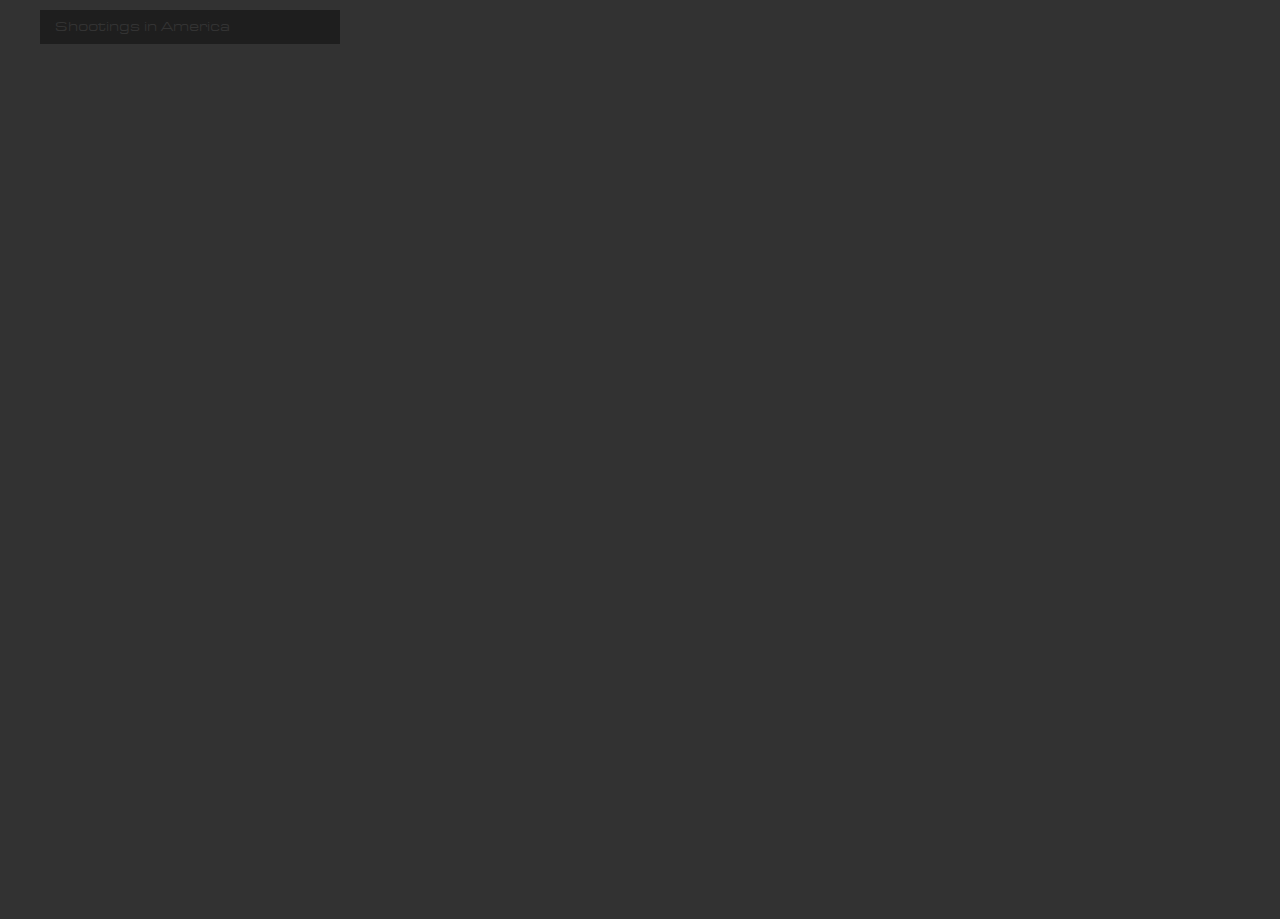
<file: index.html>
<!-- open /Applications/Google\ Chrome.app/ --args --disable-web-security -->
<!DOCTYPE html>
<meta charset="utf-8">
<script src="js/jquery-1.11.1.min.js"></script>
<script src='https://api.tiles.mapbox.com/mapbox.js/v2.1.2/mapbox.js'></script>
<script src="js/queue.min.js"></script>
<script src="js/d3.js"></script>
<script src="js/d3.layout.cloud.js"></script>
<link href='css/leaflet.css' rel='stylesheet' />
<script src="lib/bootstrap-3.3.1/dist/js/bootstrap.min.js"></script>
<link href="lib/bootstrap-3.3.1/dist/css/bootstrap.css" rel="stylesheet"/>
<link href="lib/bootstrap-3.3.1/dist/css/bootstrap-theme.css" rel="stylesheet"/>
<link href='css/app.css' rel='stylesheet' />

</body>
<!-- <div id='map'></div> -->

<div class="container">

   <div class="row"><!--1-->
        <div class="col-md-3" id="header">
            <h1>Shootings in America</h1>
        </div>

    </div>
    <div class="row"><!--2-->

        <div class="col-md-12">
            <div class="parallel"></div>
        </div>
    </div>

    <div class="row"><!--3-->
        <div class="col-md-8">
            <div class="map" id="map"></div>
        </div>

        <div class="col-md-4">
            <div class="infobox"><h2></h2><h3></h3></div>
        </div>
    </div>

    <div class="row"><!--4-->
        <div class="col-md-10">
            <div class="canvas"></div>
        </div>
    </div>

</div> <!--container-->

<!--<div class="col-md-4">-->
    <!--<div class="right_bar"></div>-->
<!--</div>-->

<body>

<script src="app.js" type="text/javascript"></script>
</file>
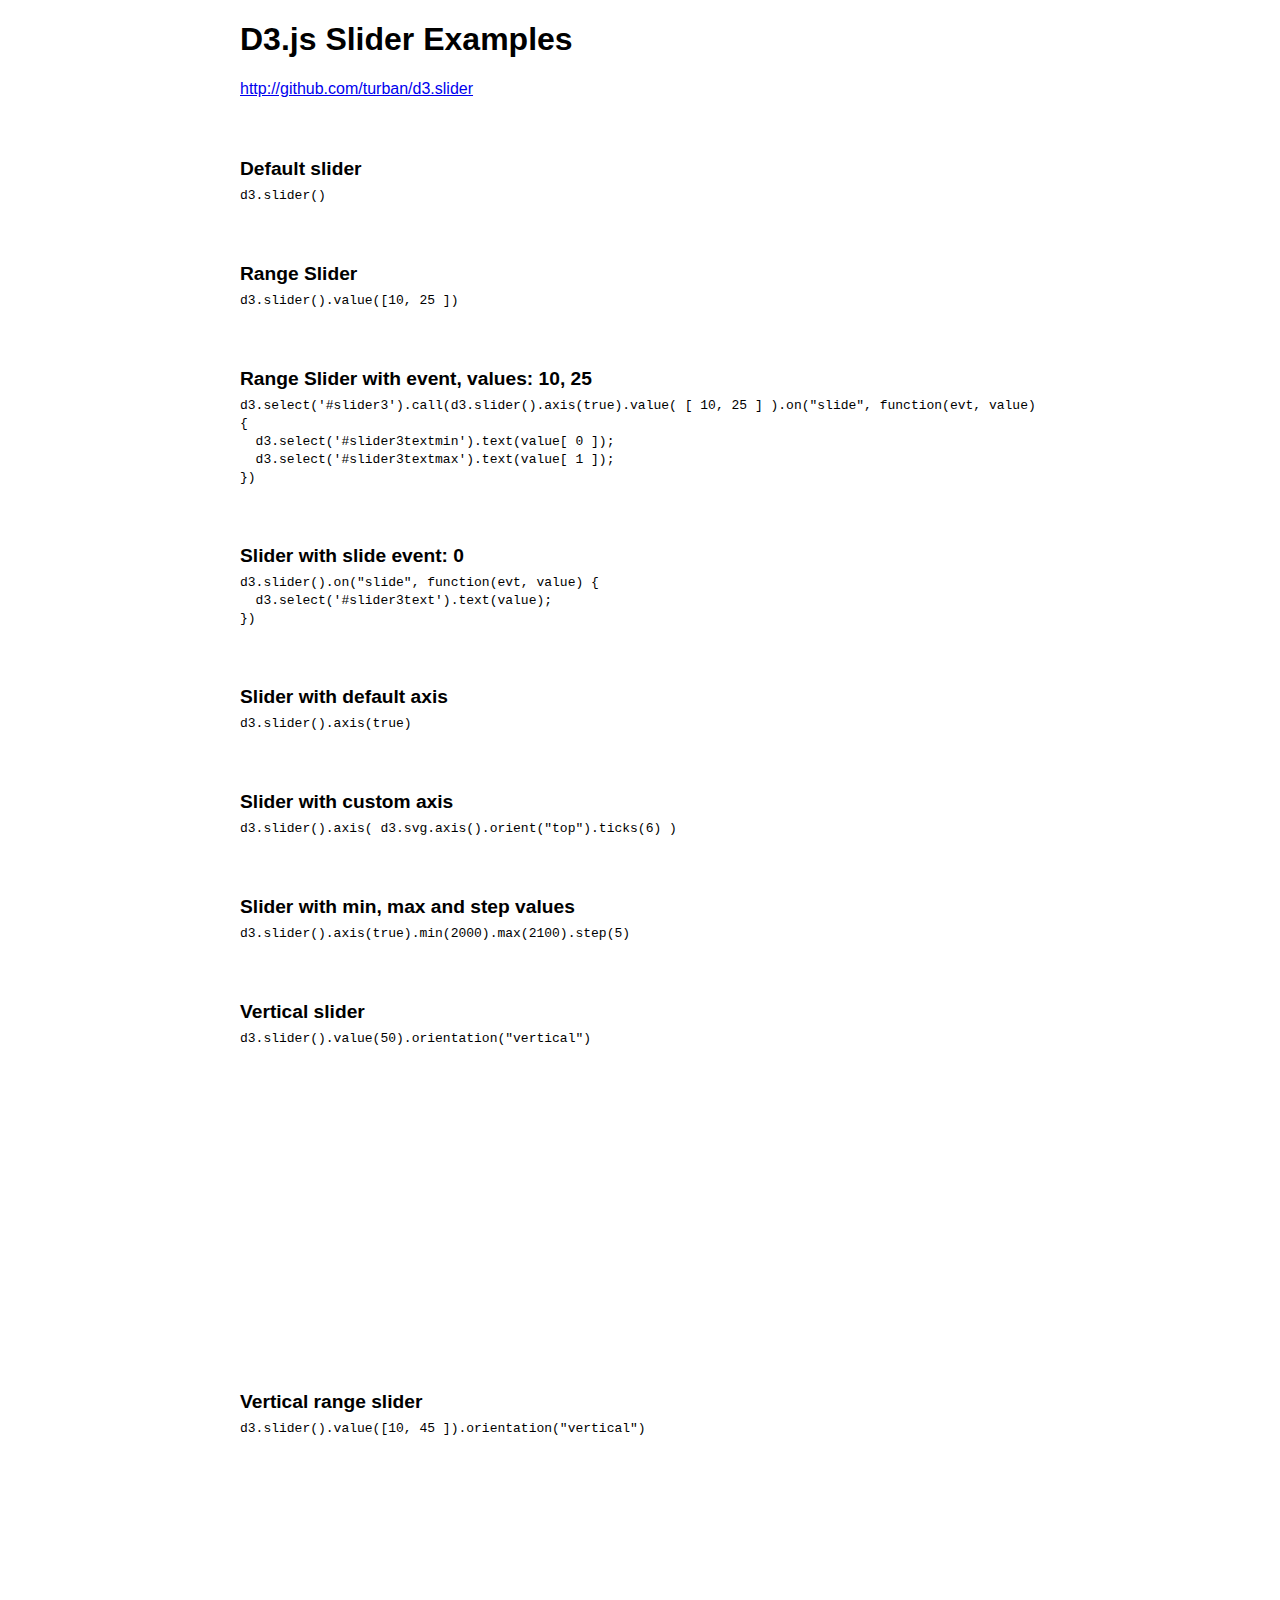
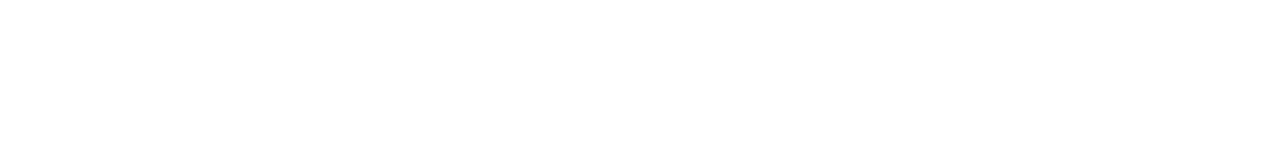
<file: d3.slider-master/index.html>
<!doctype html>
<html lang="en">
<head>
  <meta charset="utf-8" />
  <title>D3.js Slider Examples</title>
  <link rel="stylesheet" href="d3.slider.css" />  
  <style>

    body {
      font-family: Verdana,Arial,sans-serif;
    }

    h2 {
      font-size: 1.2em;
      margin: 60px 0 5px 0;
    }

    .wrapper {
      width: 800px;
      margin-left: auto;
      margin-right: auto;
    }

    .wrapper > div {
      margin: 35px 0;
    }

    #slider8 {
      height: 250px;
    }

    #slider9 {
      height: 250px;
    }


  </style>
</head>
<body>
  <div class="wrapper">

  	<h1>D3.js Slider Examples</h1>

  	<p><a href="http://github.com/turban/d3.slider">http://github.com/turban/d3.slider</a></p>

    <h2>Default slider</h2>
    <code>d3.slider()</code>
    <div id="slider1"></div>

    <h2>Range Slider</h2>
    <code>d3.slider().value([10, 25 ])</code>
    <div id="slider2"></div>

    <h2>Range Slider with event, values: <span id="slider3textmin">10</span>, <span id="slider3textmax">25</span></h2>
    <code>d3.select('#slider3').call(d3.slider().axis(true).value( [ 10, 25 ] ).on("slide", function(evt, value) {<br>
    &nbsp;&nbsp;d3.select('#slider3textmin').text(value[ 0 ]);<br />
    &nbsp;&nbsp;d3.select('#slider3textmax').text(value[ 1 ]);<br>
    })</code>
    <div id="slider3"></div>

    <h2>Slider with slide event: <span id="slider4text">0</span></h2>
    <code>d3.slider().on("slide", function(evt, value) {<br>
    &nbsp;&nbsp;d3.select('#slider3text').text(value);<br>
    })</code>
    <div id="slider4"></div>

    <h2>Slider with default axis</h2>
    <code>d3.slider().axis(true)</code>
    <div id="slider5"></div>

    <h2>Slider with custom axis</h2>
    <code>d3.slider().axis( d3.svg.axis().orient("top").ticks(6) )</code>
    <div id="slider6"></div>

    <h2>Slider with min, max and step values</h2>
    <code>d3.slider().axis(true).min(2000).max(2100).step(5)</code>
    <div id="slider7"></div>

    <h2>Vertical slider</h2>
    <code>d3.slider().value(50).orientation("vertical")</code>
    <div id="slider8"></div>

    <h2>Vertical range slider</h2>
    <code>d3.slider().value([10, 45 ]).orientation("vertical")</code>
    <div id="slider9"></div>

  </div>

  <script src="http://d3js.org/d3.v3.min.js"></script>
  <script src="d3.slider.js"></script>
  <script>

    d3.select('#slider1').call(d3.slider());

    d3.select('#slider2').call(d3.slider().value( [ 10, 25 ] ));

    d3.select('#slider3').call(d3.slider().axis(true).value( [ 10, 25 ] ).on("slide", function(evt, value) {
      d3.select('#slider3textmin').text(value[ 0 ]);
      d3.select('#slider3textmax').text(value[ 1 ]);
    }));

    d3.select('#slider4').call(d3.slider().on("slide", function(evt, value) {
      d3.select('#slider4text').text(value);
    }));

    d3.select('#slider5').call(d3.slider().axis(true));

    var axis = d3.svg.axis().orient("top").ticks(4);
    d3.select('#slider6').call(d3.slider().axis(axis));

    d3.select('#slider7').call(d3.slider().axis(true).min(2000).max(2100).step(5));

    d3.select('#slider8').call(d3.slider().value(50).orientation("vertical"));

    d3.select('#slider9').call(d3.slider().value( [10, 30] ).orientation("vertical"));

  </script>
 
</body>
</html>
</file>
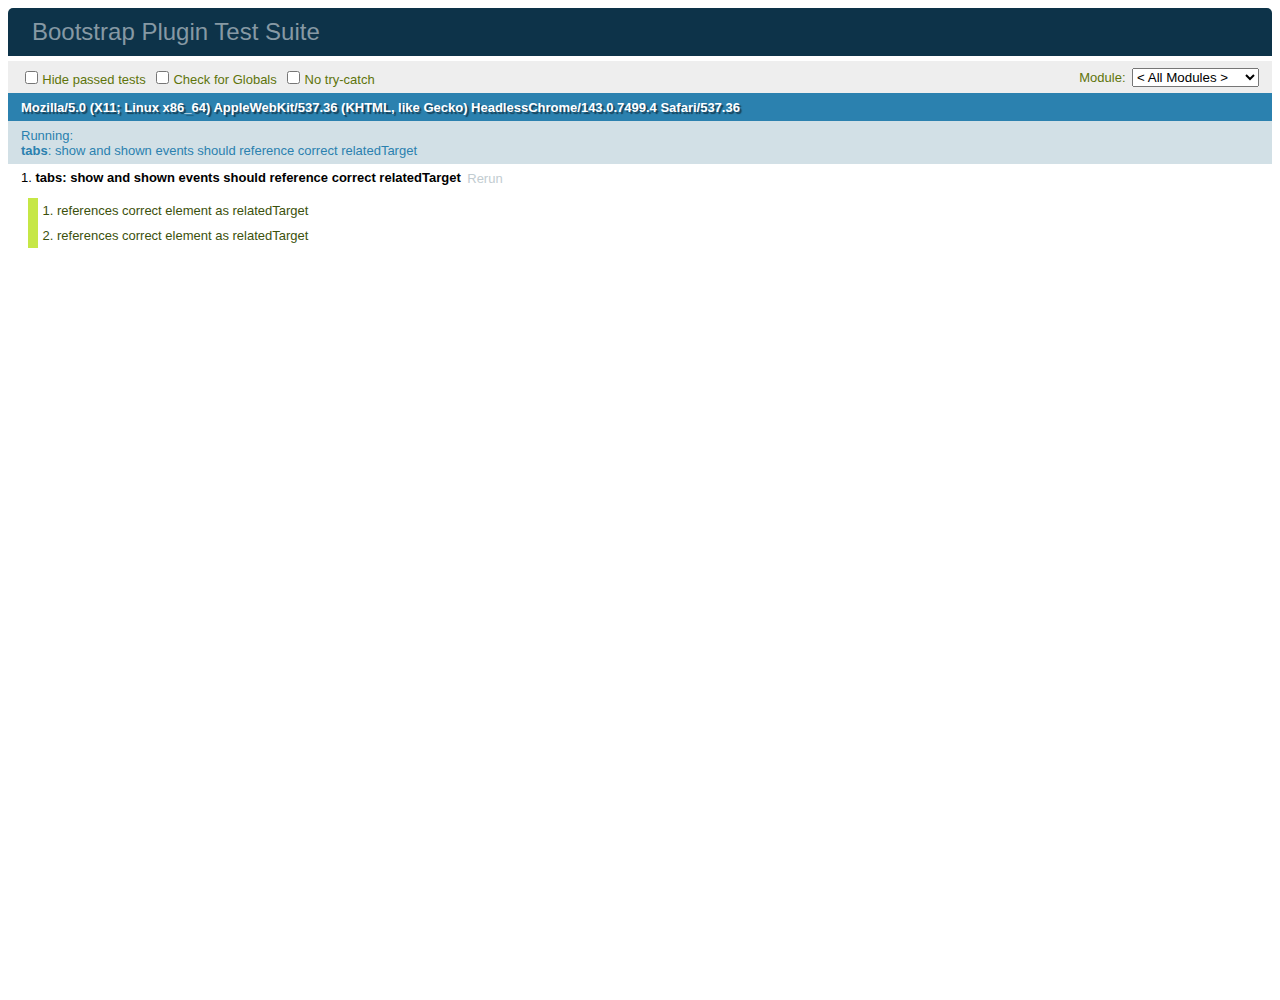
<file: lib/bootstrap-3.3.1/js/tests/index.html>
<!DOCTYPE html>
<html>
  <head>
    <meta charset="utf-8">
    <title>Bootstrap Plugin Test Suite</title>
    <meta name="viewport" content="width=device-width, initial-scale=1">

    <!-- jQuery -->
    <script src="vendor/jquery.min.js"></script>

    <!-- QUnit -->
    <link rel="stylesheet" href="vendor/qunit.css" media="screen">
    <script src="vendor/qunit.js"></script>
    <style>
      #qunit-tests > li.pass {
        display: none;/* Make it easier to see failing tests in Sauce screencasts */
      }

      #qunit-fixture {
        top: 0;
        left: 0;
      }
    </style>
    <script>
      // See https://github.com/axemclion/grunt-saucelabs#test-result-details-with-qunit
      var log = []
      QUnit.done(function (testResults) {
        var tests = []
        for (var i = 0, len = log.length; i < len; i++) {
          var details = log[i]
          tests.push({
            name: details.name,
            result: details.result,
            expected: details.expected,
            actual: details.actual,
            source: details.source
          })
        }
        testResults.tests = tests

        window.global_test_results = testResults
      })

      QUnit.testStart(function (testDetails) {
        $(window).scrollTop(0)
        QUnit.log = function (details) {
          if (!details.result) {
            details.name = testDetails.name
            log.push(details)
          }
        }
      })

      // Cleanup
      QUnit.testDone(function () {
        $('#qunit-fixture').empty()
        $('#modal-test, .modal-backdrop').remove()
      })
    </script>

    <!-- Plugin sources -->
    <script>$.support.transition = false</script>
    <script src="../../js/alert.js"></script>
    <script src="../../js/button.js"></script>
    <script src="../../js/carousel.js"></script>
    <script src="../../js/collapse.js"></script>
    <script src="../../js/dropdown.js"></script>
    <script src="../../js/modal.js"></script>
    <script src="../../js/scrollspy.js"></script>
    <script src="../../js/tab.js"></script>
    <script src="../../js/tooltip.js"></script>
    <script src="../../js/popover.js"></script>
    <script src="../../js/affix.js"></script>

    <!-- Unit tests -->
    <script src="unit/alert.js"></script>
    <script src="unit/button.js"></script>
    <script src="unit/carousel.js"></script>
    <script src="unit/collapse.js"></script>
    <script src="unit/dropdown.js"></script>
    <script src="unit/modal.js"></script>
    <script src="unit/scrollspy.js"></script>
    <script src="unit/tab.js"></script>
    <script src="unit/tooltip.js"></script>
    <script src="unit/popover.js"></script>
    <script src="unit/affix.js"></script>

  </head>
  <body>
    <div id="qunit-container">
      <div id="qunit"></div>
      <div id="qunit-fixture"></div>
    </div>
  </body>
</html>
</file>
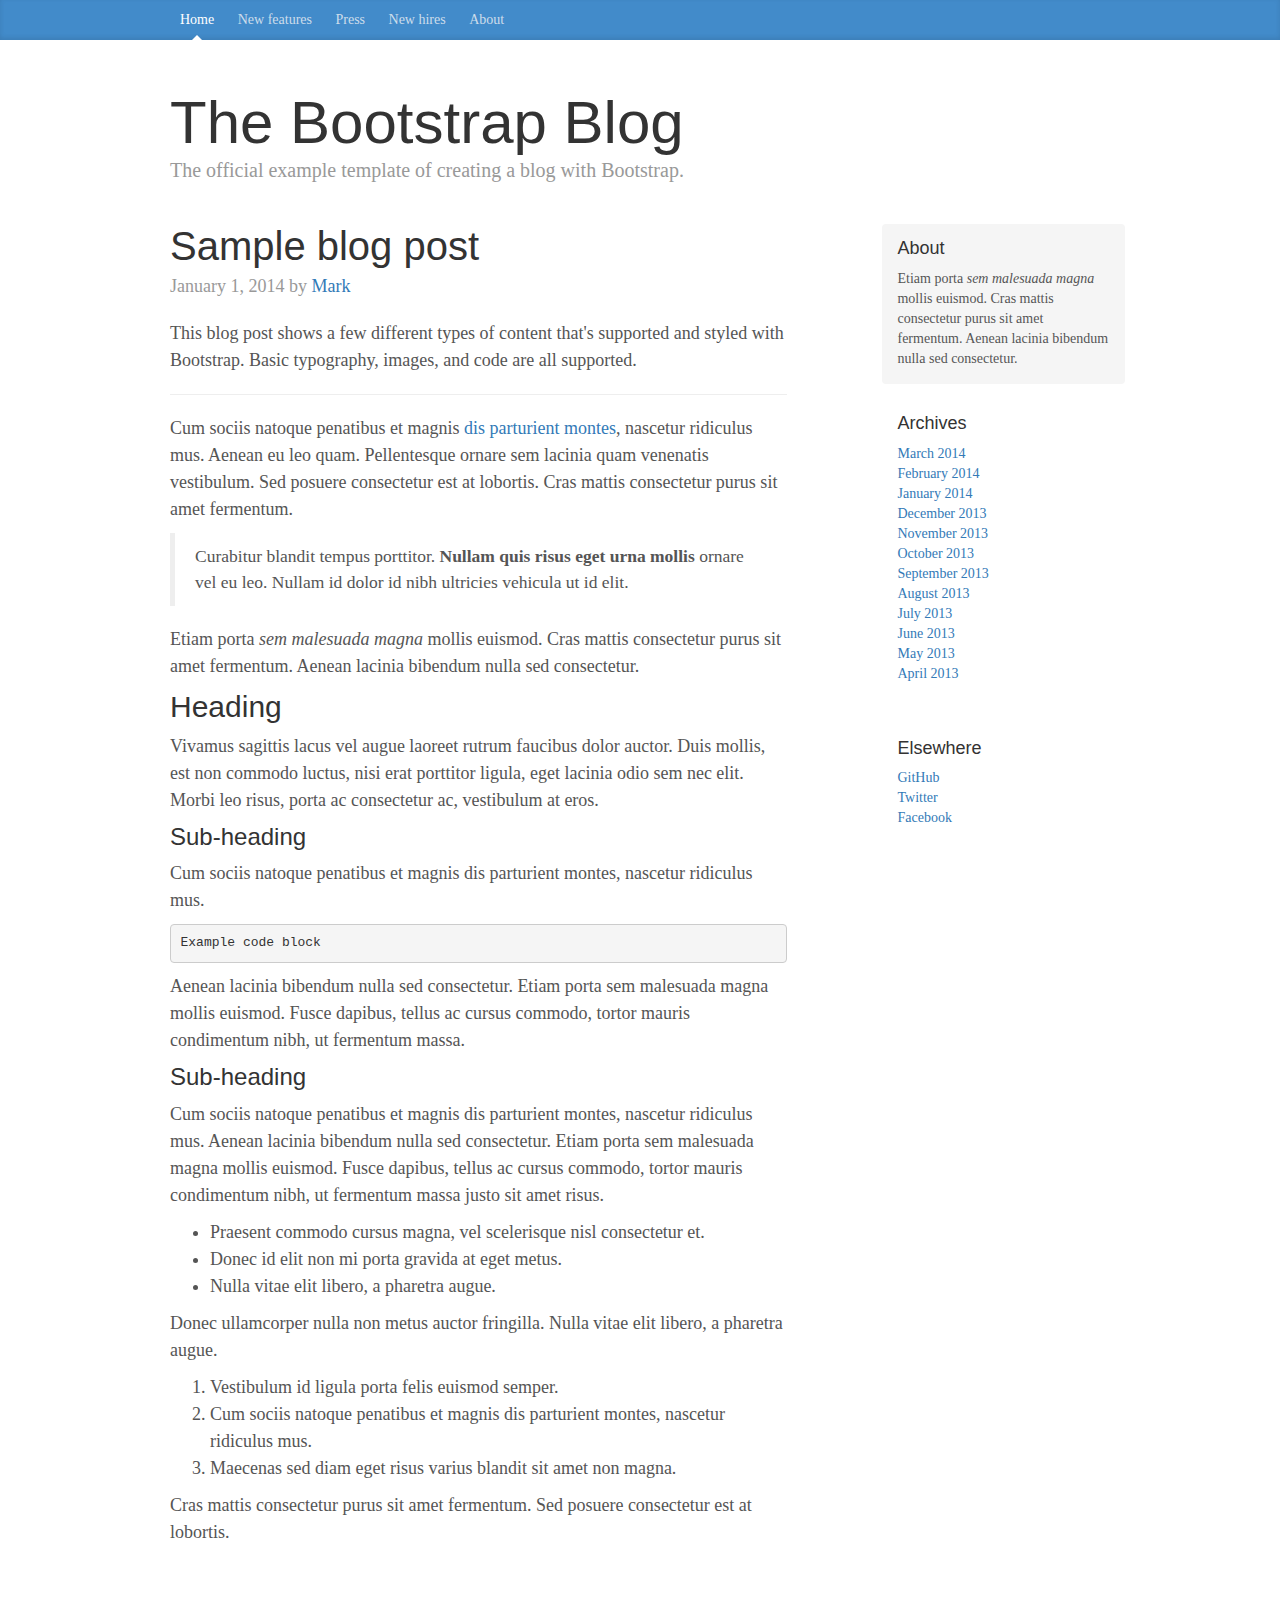
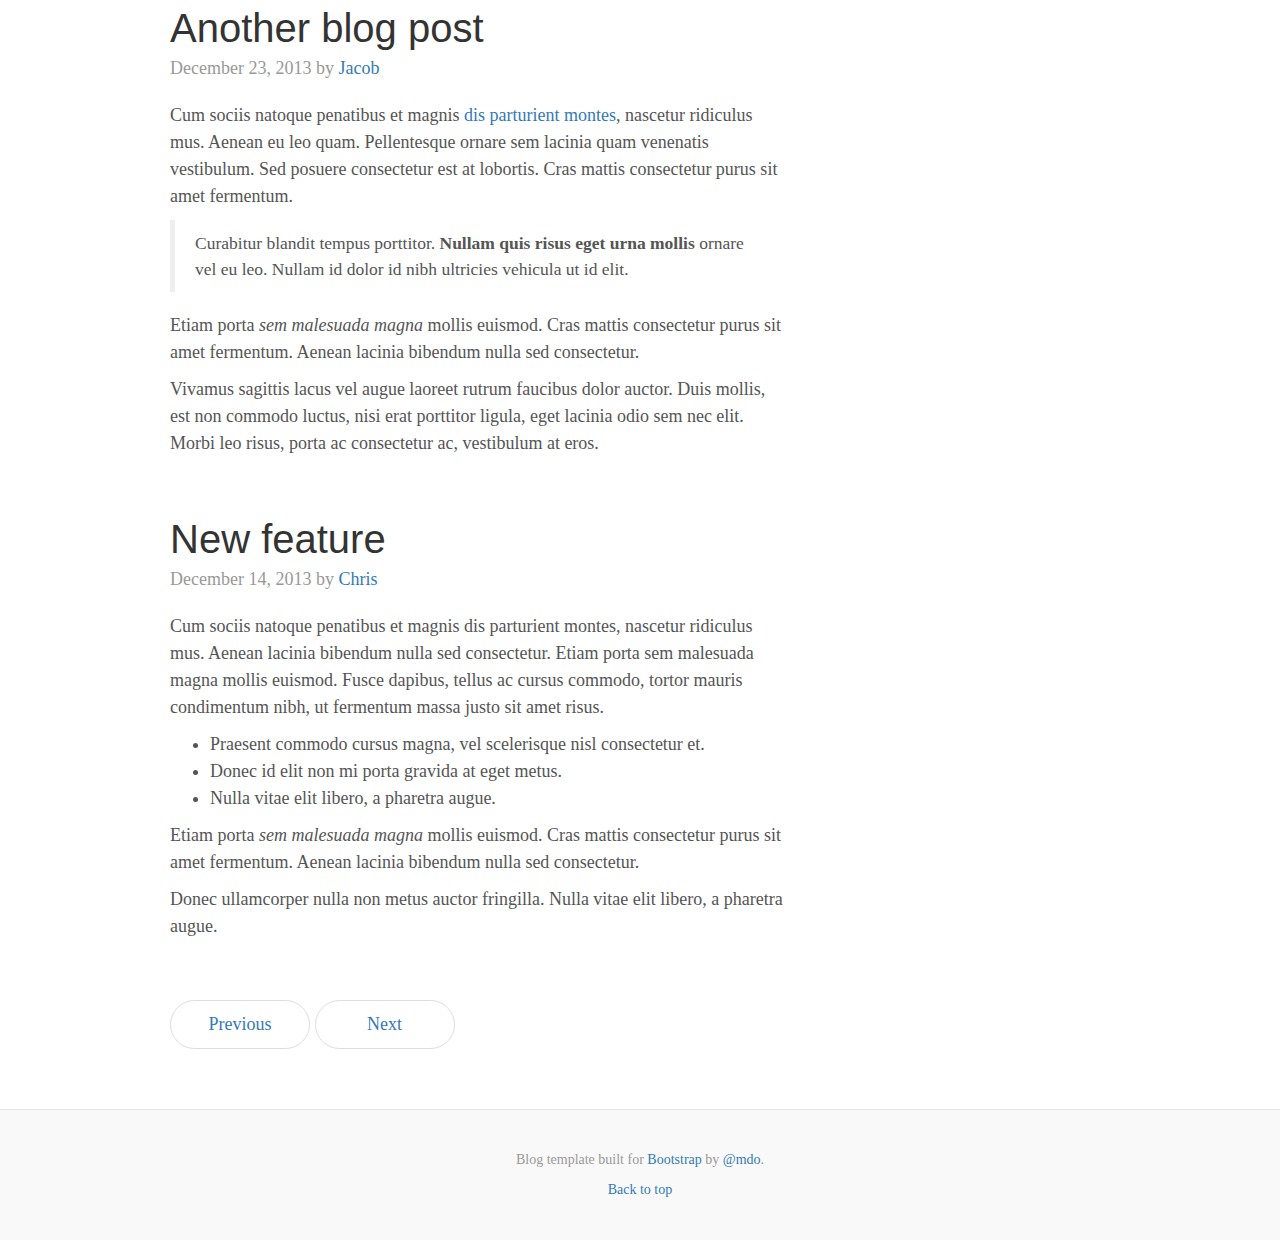
<file: lib/bootstrap-3.3.1/docs/examples/blog/index.html>
<!DOCTYPE html>
<html lang="en">
  <head>
    <meta charset="utf-8">
    <meta http-equiv="X-UA-Compatible" content="IE=edge">
    <meta name="viewport" content="width=device-width, initial-scale=1">
    <meta name="description" content="">
    <meta name="author" content="">
    <link rel="icon" href="../../favicon.ico">

    <title>Blog Template for Bootstrap</title>

    <!-- Bootstrap core CSS -->
    <link href="../../dist/css/bootstrap.min.css" rel="stylesheet">

    <!-- Custom styles for this template -->
    <link href="blog.css" rel="stylesheet">

    <!-- Just for debugging purposes. Don't actually copy these 2 lines! -->
    <!--[if lt IE 9]><script src="../../assets/js/ie8-responsive-file-warning.js"></script><![endif]-->
    <script src="../../assets/js/ie-emulation-modes-warning.js"></script>

    <!-- HTML5 shim and Respond.js for IE8 support of HTML5 elements and media queries -->
    <!--[if lt IE 9]>
      <script src="https://oss.maxcdn.com/html5shiv/3.7.2/html5shiv.min.js"></script>
      <script src="https://oss.maxcdn.com/respond/1.4.2/respond.min.js"></script>
    <![endif]-->
  </head>

  <body>

    <div class="blog-masthead">
      <div class="container">
        <nav class="blog-nav">
          <a class="blog-nav-item active" href="#">Home</a>
          <a class="blog-nav-item" href="#">New features</a>
          <a class="blog-nav-item" href="#">Press</a>
          <a class="blog-nav-item" href="#">New hires</a>
          <a class="blog-nav-item" href="#">About</a>
        </nav>
      </div>
    </div>

    <div class="container">

      <div class="blog-header">
        <h1 class="blog-title">The Bootstrap Blog</h1>
        <p class="lead blog-description">The official example template of creating a blog with Bootstrap.</p>
      </div>

      <div class="row">

        <div class="col-sm-8 blog-main">

          <div class="blog-post">
            <h2 class="blog-post-title">Sample blog post</h2>
            <p class="blog-post-meta">January 1, 2014 by <a href="#">Mark</a></p>

            <p>This blog post shows a few different types of content that's supported and styled with Bootstrap. Basic typography, images, and code are all supported.</p>
            <hr>
            <p>Cum sociis natoque penatibus et magnis <a href="#">dis parturient montes</a>, nascetur ridiculus mus. Aenean eu leo quam. Pellentesque ornare sem lacinia quam venenatis vestibulum. Sed posuere consectetur est at lobortis. Cras mattis consectetur purus sit amet fermentum.</p>
            <blockquote>
              <p>Curabitur blandit tempus porttitor. <strong>Nullam quis risus eget urna mollis</strong> ornare vel eu leo. Nullam id dolor id nibh ultricies vehicula ut id elit.</p>
            </blockquote>
            <p>Etiam porta <em>sem malesuada magna</em> mollis euismod. Cras mattis consectetur purus sit amet fermentum. Aenean lacinia bibendum nulla sed consectetur.</p>
            <h2>Heading</h2>
            <p>Vivamus sagittis lacus vel augue laoreet rutrum faucibus dolor auctor. Duis mollis, est non commodo luctus, nisi erat porttitor ligula, eget lacinia odio sem nec elit. Morbi leo risus, porta ac consectetur ac, vestibulum at eros.</p>
            <h3>Sub-heading</h3>
            <p>Cum sociis natoque penatibus et magnis dis parturient montes, nascetur ridiculus mus.</p>
            <pre><code>Example code block</code></pre>
            <p>Aenean lacinia bibendum nulla sed consectetur. Etiam porta sem malesuada magna mollis euismod. Fusce dapibus, tellus ac cursus commodo, tortor mauris condimentum nibh, ut fermentum massa.</p>
            <h3>Sub-heading</h3>
            <p>Cum sociis natoque penatibus et magnis dis parturient montes, nascetur ridiculus mus. Aenean lacinia bibendum nulla sed consectetur. Etiam porta sem malesuada magna mollis euismod. Fusce dapibus, tellus ac cursus commodo, tortor mauris condimentum nibh, ut fermentum massa justo sit amet risus.</p>
            <ul>
              <li>Praesent commodo cursus magna, vel scelerisque nisl consectetur et.</li>
              <li>Donec id elit non mi porta gravida at eget metus.</li>
              <li>Nulla vitae elit libero, a pharetra augue.</li>
            </ul>
            <p>Donec ullamcorper nulla non metus auctor fringilla. Nulla vitae elit libero, a pharetra augue.</p>
            <ol>
              <li>Vestibulum id ligula porta felis euismod semper.</li>
              <li>Cum sociis natoque penatibus et magnis dis parturient montes, nascetur ridiculus mus.</li>
              <li>Maecenas sed diam eget risus varius blandit sit amet non magna.</li>
            </ol>
            <p>Cras mattis consectetur purus sit amet fermentum. Sed posuere consectetur est at lobortis.</p>
          </div><!-- /.blog-post -->

          <div class="blog-post">
            <h2 class="blog-post-title">Another blog post</h2>
            <p class="blog-post-meta">December 23, 2013 by <a href="#">Jacob</a></p>

            <p>Cum sociis natoque penatibus et magnis <a href="#">dis parturient montes</a>, nascetur ridiculus mus. Aenean eu leo quam. Pellentesque ornare sem lacinia quam venenatis vestibulum. Sed posuere consectetur est at lobortis. Cras mattis consectetur purus sit amet fermentum.</p>
            <blockquote>
              <p>Curabitur blandit tempus porttitor. <strong>Nullam quis risus eget urna mollis</strong> ornare vel eu leo. Nullam id dolor id nibh ultricies vehicula ut id elit.</p>
            </blockquote>
            <p>Etiam porta <em>sem malesuada magna</em> mollis euismod. Cras mattis consectetur purus sit amet fermentum. Aenean lacinia bibendum nulla sed consectetur.</p>
            <p>Vivamus sagittis lacus vel augue laoreet rutrum faucibus dolor auctor. Duis mollis, est non commodo luctus, nisi erat porttitor ligula, eget lacinia odio sem nec elit. Morbi leo risus, porta ac consectetur ac, vestibulum at eros.</p>
          </div><!-- /.blog-post -->

          <div class="blog-post">
            <h2 class="blog-post-title">New feature</h2>
            <p class="blog-post-meta">December 14, 2013 by <a href="#">Chris</a></p>

            <p>Cum sociis natoque penatibus et magnis dis parturient montes, nascetur ridiculus mus. Aenean lacinia bibendum nulla sed consectetur. Etiam porta sem malesuada magna mollis euismod. Fusce dapibus, tellus ac cursus commodo, tortor mauris condimentum nibh, ut fermentum massa justo sit amet risus.</p>
            <ul>
              <li>Praesent commodo cursus magna, vel scelerisque nisl consectetur et.</li>
              <li>Donec id elit non mi porta gravida at eget metus.</li>
              <li>Nulla vitae elit libero, a pharetra augue.</li>
            </ul>
            <p>Etiam porta <em>sem malesuada magna</em> mollis euismod. Cras mattis consectetur purus sit amet fermentum. Aenean lacinia bibendum nulla sed consectetur.</p>
            <p>Donec ullamcorper nulla non metus auctor fringilla. Nulla vitae elit libero, a pharetra augue.</p>
          </div><!-- /.blog-post -->

          <nav>
            <ul class="pager">
              <li><a href="#">Previous</a></li>
              <li><a href="#">Next</a></li>
            </ul>
          </nav>

        </div><!-- /.blog-main -->

        <div class="col-sm-3 col-sm-offset-1 blog-sidebar">
          <div class="sidebar-module sidebar-module-inset">
            <h4>About</h4>
            <p>Etiam porta <em>sem malesuada magna</em> mollis euismod. Cras mattis consectetur purus sit amet fermentum. Aenean lacinia bibendum nulla sed consectetur.</p>
          </div>
          <div class="sidebar-module">
            <h4>Archives</h4>
            <ol class="list-unstyled">
              <li><a href="#">March 2014</a></li>
              <li><a href="#">February 2014</a></li>
              <li><a href="#">January 2014</a></li>
              <li><a href="#">December 2013</a></li>
              <li><a href="#">November 2013</a></li>
              <li><a href="#">October 2013</a></li>
              <li><a href="#">September 2013</a></li>
              <li><a href="#">August 2013</a></li>
              <li><a href="#">July 2013</a></li>
              <li><a href="#">June 2013</a></li>
              <li><a href="#">May 2013</a></li>
              <li><a href="#">April 2013</a></li>
            </ol>
          </div>
          <div class="sidebar-module">
            <h4>Elsewhere</h4>
            <ol class="list-unstyled">
              <li><a href="#">GitHub</a></li>
              <li><a href="#">Twitter</a></li>
              <li><a href="#">Facebook</a></li>
            </ol>
          </div>
        </div><!-- /.blog-sidebar -->

      </div><!-- /.row -->

    </div><!-- /.container -->

    <footer class="blog-footer">
      <p>Blog template built for <a href="http://getbootstrap.com">Bootstrap</a> by <a href="https://twitter.com/mdo">@mdo</a>.</p>
      <p>
        <a href="#">Back to top</a>
      </p>
    </footer>


    <!-- Bootstrap core JavaScript
    ================================================== -->
    <!-- Placed at the end of the document so the pages load faster -->
    <script src="https://ajax.googleapis.com/ajax/libs/jquery/1.11.1/jquery.min.js"></script>
    <script src="../../dist/js/bootstrap.min.js"></script>
    <script src="../../assets/js/docs.min.js"></script>
    <!-- IE10 viewport hack for Surface/desktop Windows 8 bug -->
    <script src="../../assets/js/ie10-viewport-bug-workaround.js"></script>
  </body>
</html>
</file>
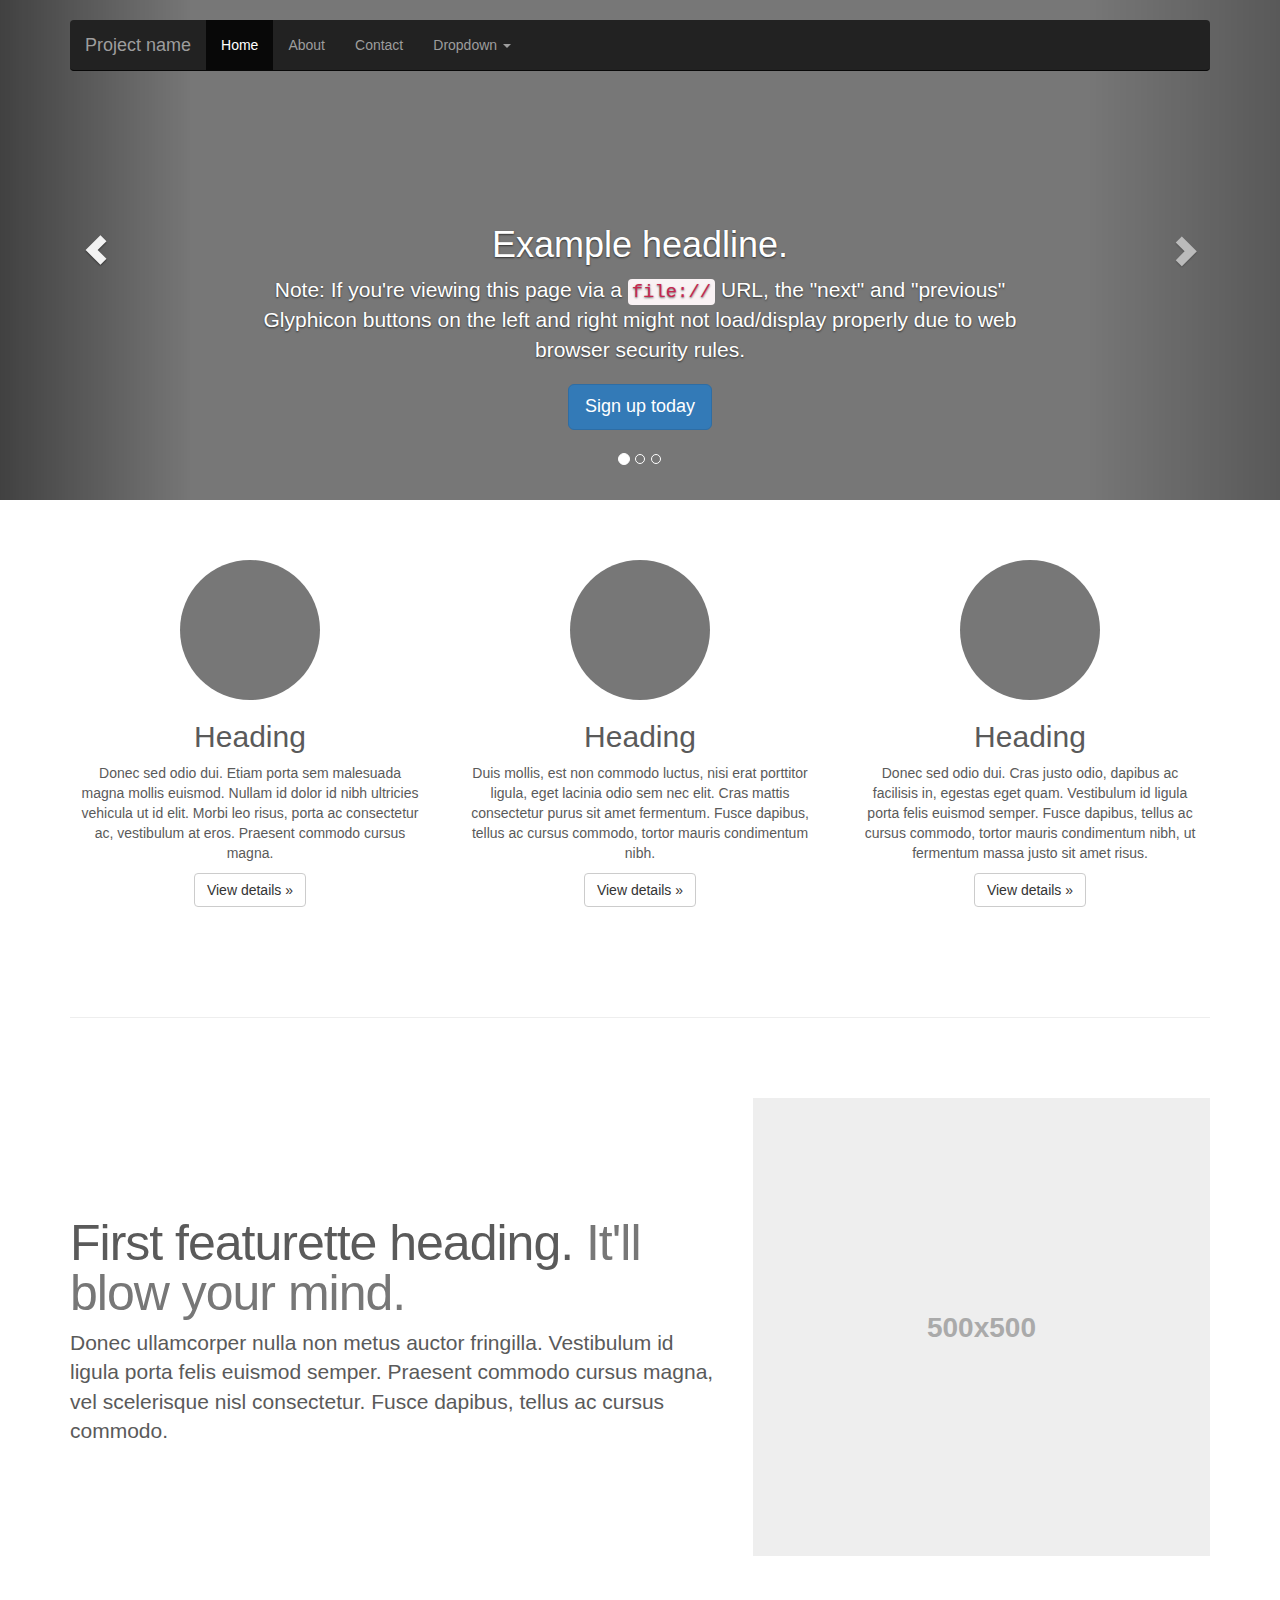
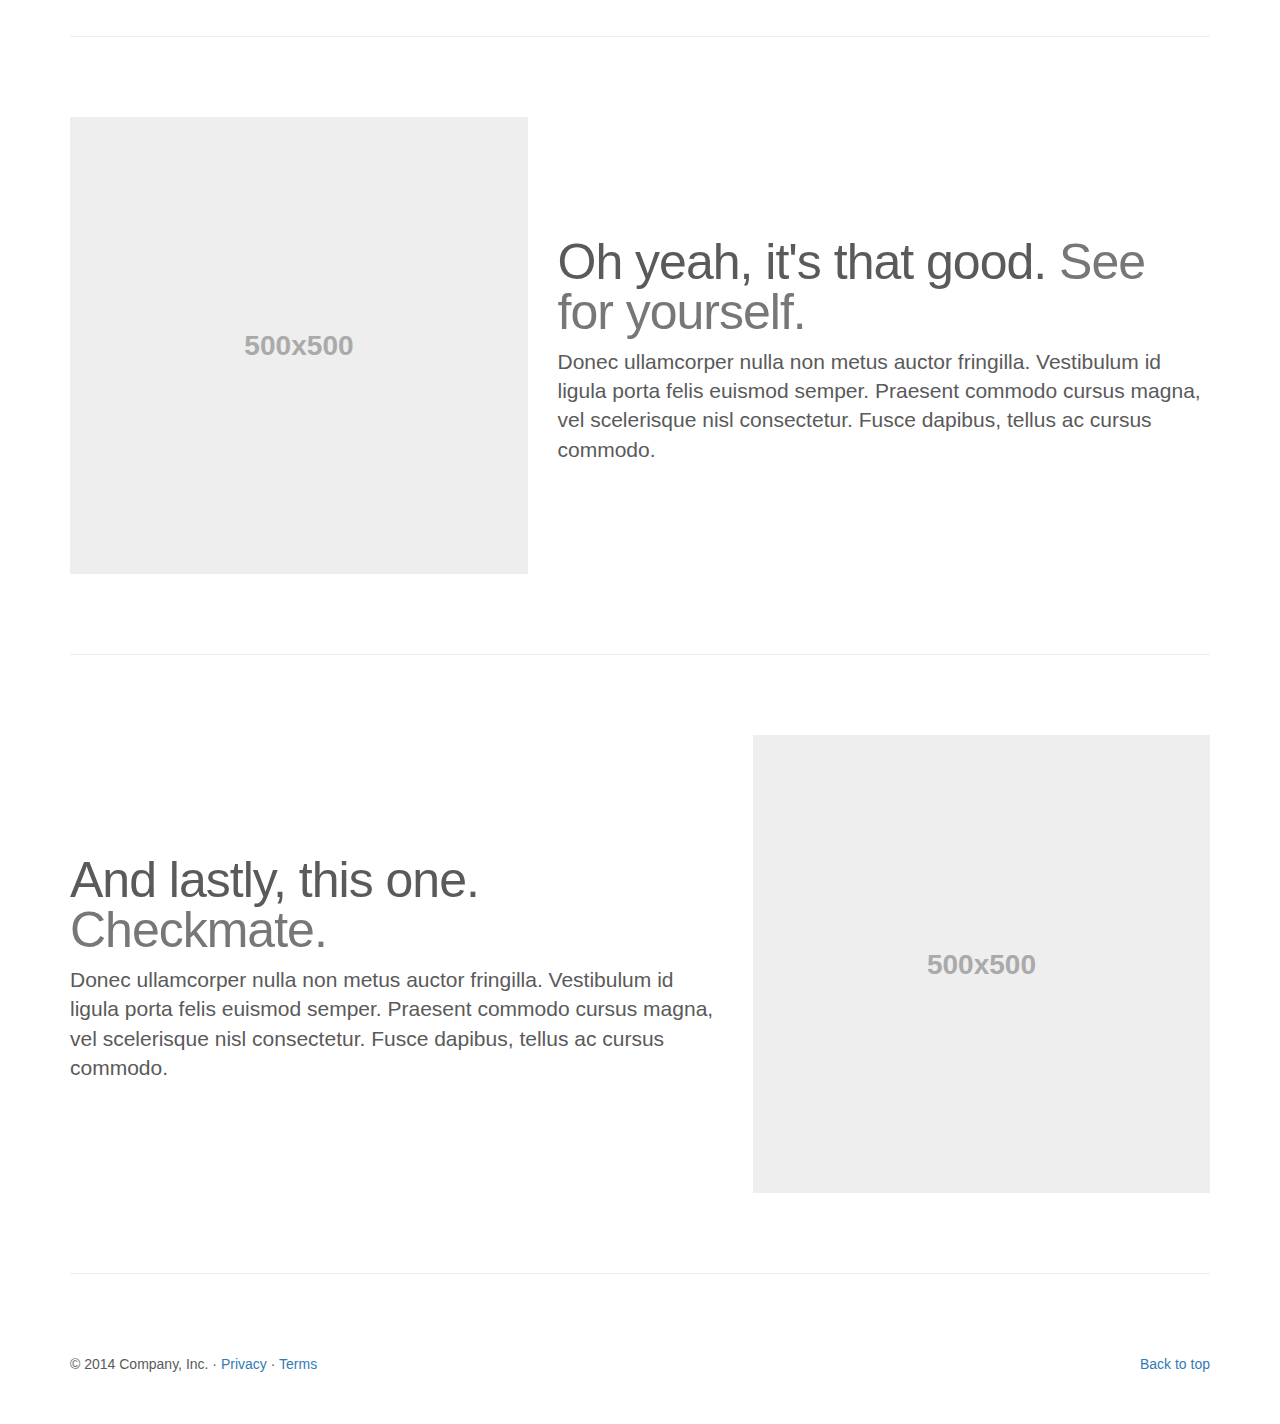
<file: lib/bootstrap-3.3.1/docs/examples/carousel/index.html>
<!DOCTYPE html>
<html lang="en">
  <head>
    <meta charset="utf-8">
    <meta http-equiv="X-UA-Compatible" content="IE=edge">
    <meta name="viewport" content="width=device-width, initial-scale=1">
    <meta name="description" content="">
    <meta name="author" content="">
    <link rel="icon" href="../../favicon.ico">

    <title>Carousel Template for Bootstrap</title>

    <!-- Bootstrap core CSS -->
    <link href="../../dist/css/bootstrap.min.css" rel="stylesheet">

    <!-- Just for debugging purposes. Don't actually copy these 2 lines! -->
    <!--[if lt IE 9]><script src="../../assets/js/ie8-responsive-file-warning.js"></script><![endif]-->
    <script src="../../assets/js/ie-emulation-modes-warning.js"></script>

    <!-- HTML5 shim and Respond.js for IE8 support of HTML5 elements and media queries -->
    <!--[if lt IE 9]>
      <script src="https://oss.maxcdn.com/html5shiv/3.7.2/html5shiv.min.js"></script>
      <script src="https://oss.maxcdn.com/respond/1.4.2/respond.min.js"></script>
    <![endif]-->

    <!-- Custom styles for this template -->
    <link href="carousel.css" rel="stylesheet">
  </head>
<!-- NAVBAR
================================================== -->
  <body>
    <div class="navbar-wrapper">
      <div class="container">

        <nav class="navbar navbar-inverse navbar-static-top" role="navigation">
          <div class="container">
            <div class="navbar-header">
              <button type="button" class="navbar-toggle collapsed" data-toggle="collapse" data-target="#navbar" aria-expanded="false" aria-controls="navbar">
                <span class="sr-only">Toggle navigation</span>
                <span class="icon-bar"></span>
                <span class="icon-bar"></span>
                <span class="icon-bar"></span>
              </button>
              <a class="navbar-brand" href="#">Project name</a>
            </div>
            <div id="navbar" class="navbar-collapse collapse">
              <ul class="nav navbar-nav">
                <li class="active"><a href="#">Home</a></li>
                <li><a href="#about">About</a></li>
                <li><a href="#contact">Contact</a></li>
                <li class="dropdown">
                  <a href="#" class="dropdown-toggle" data-toggle="dropdown" role="button" aria-expanded="false">Dropdown <span class="caret"></span></a>
                  <ul class="dropdown-menu" role="menu">
                    <li><a href="#">Action</a></li>
                    <li><a href="#">Another action</a></li>
                    <li><a href="#">Something else here</a></li>
                    <li class="divider"></li>
                    <li class="dropdown-header">Nav header</li>
                    <li><a href="#">Separated link</a></li>
                    <li><a href="#">One more separated link</a></li>
                  </ul>
                </li>
              </ul>
            </div>
          </div>
        </nav>

      </div>
    </div>


    <!-- Carousel
    ================================================== -->
    <div id="myCarousel" class="carousel slide" data-ride="carousel">
      <!-- Indicators -->
      <ol class="carousel-indicators">
        <li data-target="#myCarousel" data-slide-to="0" class="active"></li>
        <li data-target="#myCarousel" data-slide-to="1"></li>
        <li data-target="#myCarousel" data-slide-to="2"></li>
      </ol>
      <div class="carousel-inner" role="listbox">
        <div class="item active">
          <img src="[data-uri]" alt="First slide">
          <div class="container">
            <div class="carousel-caption">
              <h1>Example headline.</h1>
              <p>Note: If you're viewing this page via a <code>file://</code> URL, the "next" and "previous" Glyphicon buttons on the left and right might not load/display properly due to web browser security rules.</p>
              <p><a class="btn btn-lg btn-primary" href="#" role="button">Sign up today</a></p>
            </div>
          </div>
        </div>
        <div class="item">
          <img src="[data-uri]" alt="Second slide">
          <div class="container">
            <div class="carousel-caption">
              <h1>Another example headline.</h1>
              <p>Cras justo odio, dapibus ac facilisis in, egestas eget quam. Donec id elit non mi porta gravida at eget metus. Nullam id dolor id nibh ultricies vehicula ut id elit.</p>
              <p><a class="btn btn-lg btn-primary" href="#" role="button">Learn more</a></p>
            </div>
          </div>
        </div>
        <div class="item">
          <img src="[data-uri]" alt="Third slide">
          <div class="container">
            <div class="carousel-caption">
              <h1>One more for good measure.</h1>
              <p>Cras justo odio, dapibus ac facilisis in, egestas eget quam. Donec id elit non mi porta gravida at eget metus. Nullam id dolor id nibh ultricies vehicula ut id elit.</p>
              <p><a class="btn btn-lg btn-primary" href="#" role="button">Browse gallery</a></p>
            </div>
          </div>
        </div>
      </div>
      <a class="left carousel-control" href="#myCarousel" role="button" data-slide="prev">
        <span class="glyphicon glyphicon-chevron-left" aria-hidden="true"></span>
        <span class="sr-only">Previous</span>
      </a>
      <a class="right carousel-control" href="#myCarousel" role="button" data-slide="next">
        <span class="glyphicon glyphicon-chevron-right" aria-hidden="true"></span>
        <span class="sr-only">Next</span>
      </a>
    </div><!-- /.carousel -->


    <!-- Marketing messaging and featurettes
    ================================================== -->
    <!-- Wrap the rest of the page in another container to center all the content. -->

    <div class="container marketing">

      <!-- Three columns of text below the carousel -->
      <div class="row">
        <div class="col-lg-4">
          <img class="img-circle" src="[data-uri]" alt="Generic placeholder image" style="width: 140px; height: 140px;">
          <h2>Heading</h2>
          <p>Donec sed odio dui. Etiam porta sem malesuada magna mollis euismod. Nullam id dolor id nibh ultricies vehicula ut id elit. Morbi leo risus, porta ac consectetur ac, vestibulum at eros. Praesent commodo cursus magna.</p>
          <p><a class="btn btn-default" href="#" role="button">View details &raquo;</a></p>
        </div><!-- /.col-lg-4 -->
        <div class="col-lg-4">
          <img class="img-circle" src="[data-uri]" alt="Generic placeholder image" style="width: 140px; height: 140px;">
          <h2>Heading</h2>
          <p>Duis mollis, est non commodo luctus, nisi erat porttitor ligula, eget lacinia odio sem nec elit. Cras mattis consectetur purus sit amet fermentum. Fusce dapibus, tellus ac cursus commodo, tortor mauris condimentum nibh.</p>
          <p><a class="btn btn-default" href="#" role="button">View details &raquo;</a></p>
        </div><!-- /.col-lg-4 -->
        <div class="col-lg-4">
          <img class="img-circle" src="[data-uri]" alt="Generic placeholder image" style="width: 140px; height: 140px;">
          <h2>Heading</h2>
          <p>Donec sed odio dui. Cras justo odio, dapibus ac facilisis in, egestas eget quam. Vestibulum id ligula porta felis euismod semper. Fusce dapibus, tellus ac cursus commodo, tortor mauris condimentum nibh, ut fermentum massa justo sit amet risus.</p>
          <p><a class="btn btn-default" href="#" role="button">View details &raquo;</a></p>
        </div><!-- /.col-lg-4 -->
      </div><!-- /.row -->


      <!-- START THE FEATURETTES -->

      <hr class="featurette-divider">

      <div class="row featurette">
        <div class="col-md-7">
          <h2 class="featurette-heading">First featurette heading. <span class="text-muted">It'll blow your mind.</span></h2>
          <p class="lead">Donec ullamcorper nulla non metus auctor fringilla. Vestibulum id ligula porta felis euismod semper. Praesent commodo cursus magna, vel scelerisque nisl consectetur. Fusce dapibus, tellus ac cursus commodo.</p>
        </div>
        <div class="col-md-5">
          <img class="featurette-image img-responsive" data-src="holder.js/500x500/auto" alt="Generic placeholder image">
        </div>
      </div>

      <hr class="featurette-divider">

      <div class="row featurette">
        <div class="col-md-5">
          <img class="featurette-image img-responsive" data-src="holder.js/500x500/auto" alt="Generic placeholder image">
        </div>
        <div class="col-md-7">
          <h2 class="featurette-heading">Oh yeah, it's that good. <span class="text-muted">See for yourself.</span></h2>
          <p class="lead">Donec ullamcorper nulla non metus auctor fringilla. Vestibulum id ligula porta felis euismod semper. Praesent commodo cursus magna, vel scelerisque nisl consectetur. Fusce dapibus, tellus ac cursus commodo.</p>
        </div>
      </div>

      <hr class="featurette-divider">

      <div class="row featurette">
        <div class="col-md-7">
          <h2 class="featurette-heading">And lastly, this one. <span class="text-muted">Checkmate.</span></h2>
          <p class="lead">Donec ullamcorper nulla non metus auctor fringilla. Vestibulum id ligula porta felis euismod semper. Praesent commodo cursus magna, vel scelerisque nisl consectetur. Fusce dapibus, tellus ac cursus commodo.</p>
        </div>
        <div class="col-md-5">
          <img class="featurette-image img-responsive" data-src="holder.js/500x500/auto" alt="Generic placeholder image">
        </div>
      </div>

      <hr class="featurette-divider">

      <!-- /END THE FEATURETTES -->


      <!-- FOOTER -->
      <footer>
        <p class="pull-right"><a href="#">Back to top</a></p>
        <p>&copy; 2014 Company, Inc. &middot; <a href="#">Privacy</a> &middot; <a href="#">Terms</a></p>
      </footer>

    </div><!-- /.container -->


    <!-- Bootstrap core JavaScript
    ================================================== -->
    <!-- Placed at the end of the document so the pages load faster -->
    <script src="https://ajax.googleapis.com/ajax/libs/jquery/1.11.1/jquery.min.js"></script>
    <script src="../../dist/js/bootstrap.min.js"></script>
    <script src="../../assets/js/docs.min.js"></script>
    <!-- IE10 viewport hack for Surface/desktop Windows 8 bug -->
    <script src="../../assets/js/ie10-viewport-bug-workaround.js"></script>
  </body>
</html>
</file>
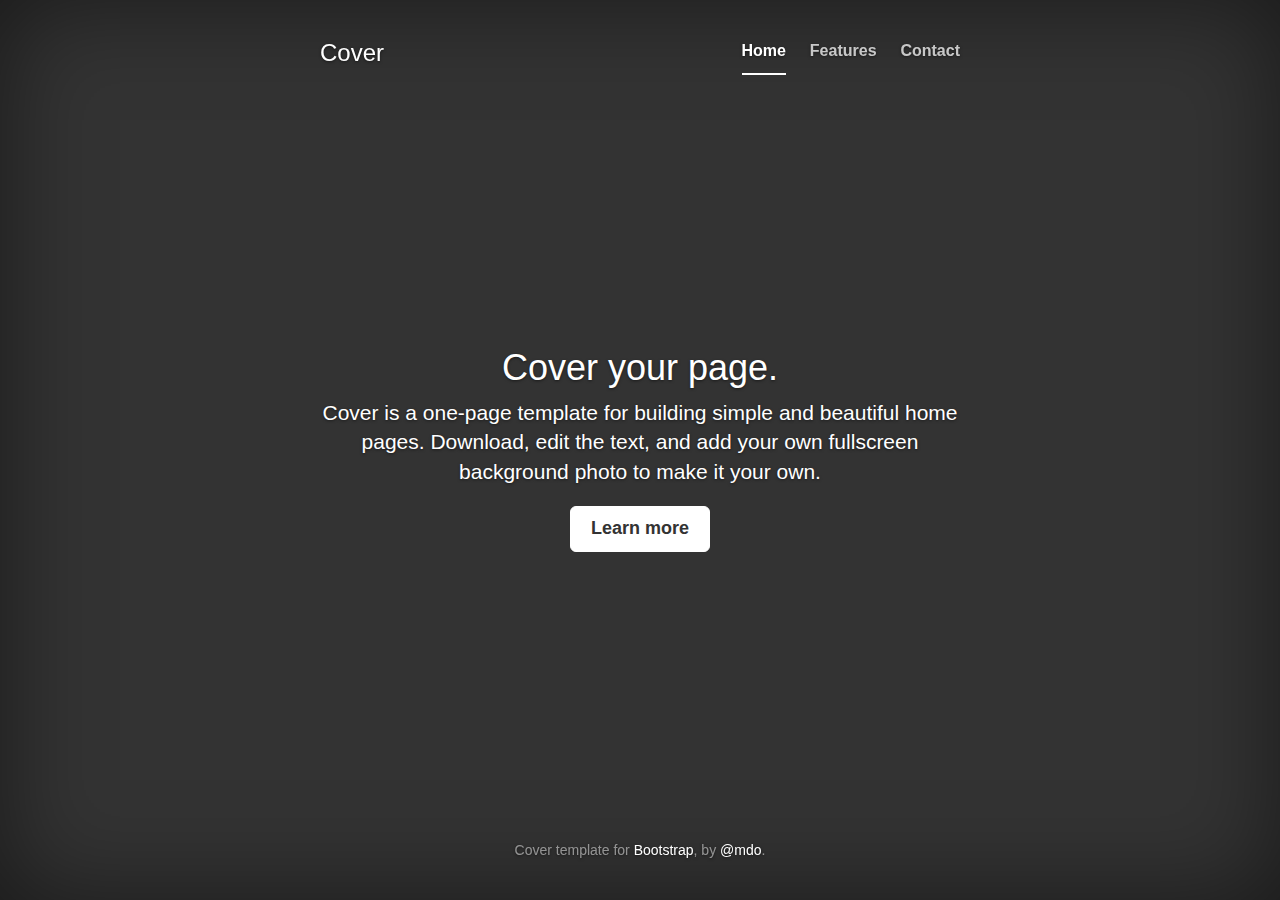
<file: lib/bootstrap-3.3.1/docs/examples/cover/index.html>
<!DOCTYPE html>
<html lang="en">
  <head>
    <meta charset="utf-8">
    <meta http-equiv="X-UA-Compatible" content="IE=edge">
    <meta name="viewport" content="width=device-width, initial-scale=1">
    <meta name="description" content="">
    <meta name="author" content="">
    <link rel="icon" href="../../favicon.ico">

    <title>Cover Template for Bootstrap</title>

    <!-- Bootstrap core CSS -->
    <link href="../../dist/css/bootstrap.min.css" rel="stylesheet">

    <!-- Custom styles for this template -->
    <link href="cover.css" rel="stylesheet">

    <!-- Just for debugging purposes. Don't actually copy these 2 lines! -->
    <!--[if lt IE 9]><script src="../../assets/js/ie8-responsive-file-warning.js"></script><![endif]-->
    <script src="../../assets/js/ie-emulation-modes-warning.js"></script>

    <!-- HTML5 shim and Respond.js for IE8 support of HTML5 elements and media queries -->
    <!--[if lt IE 9]>
      <script src="https://oss.maxcdn.com/html5shiv/3.7.2/html5shiv.min.js"></script>
      <script src="https://oss.maxcdn.com/respond/1.4.2/respond.min.js"></script>
    <![endif]-->
  </head>

  <body>

    <div class="site-wrapper">

      <div class="site-wrapper-inner">

        <div class="cover-container">

          <div class="masthead clearfix">
            <div class="inner">
              <h3 class="masthead-brand">Cover</h3>
              <nav>
                <ul class="nav masthead-nav">
                  <li class="active"><a href="#">Home</a></li>
                  <li><a href="#">Features</a></li>
                  <li><a href="#">Contact</a></li>
                </ul>
              </nav>
            </div>
          </div>

          <div class="inner cover">
            <h1 class="cover-heading">Cover your page.</h1>
            <p class="lead">Cover is a one-page template for building simple and beautiful home pages. Download, edit the text, and add your own fullscreen background photo to make it your own.</p>
            <p class="lead">
              <a href="#" class="btn btn-lg btn-default">Learn more</a>
            </p>
          </div>

          <div class="mastfoot">
            <div class="inner">
              <p>Cover template for <a href="http://getbootstrap.com">Bootstrap</a>, by <a href="https://twitter.com/mdo">@mdo</a>.</p>
            </div>
          </div>

        </div>

      </div>

    </div>

    <!-- Bootstrap core JavaScript
    ================================================== -->
    <!-- Placed at the end of the document so the pages load faster -->
    <script src="https://ajax.googleapis.com/ajax/libs/jquery/1.11.1/jquery.min.js"></script>
    <script src="../../dist/js/bootstrap.min.js"></script>
    <script src="../../assets/js/docs.min.js"></script>
    <!-- IE10 viewport hack for Surface/desktop Windows 8 bug -->
    <script src="../../assets/js/ie10-viewport-bug-workaround.js"></script>
  </body>
</html>
</file>
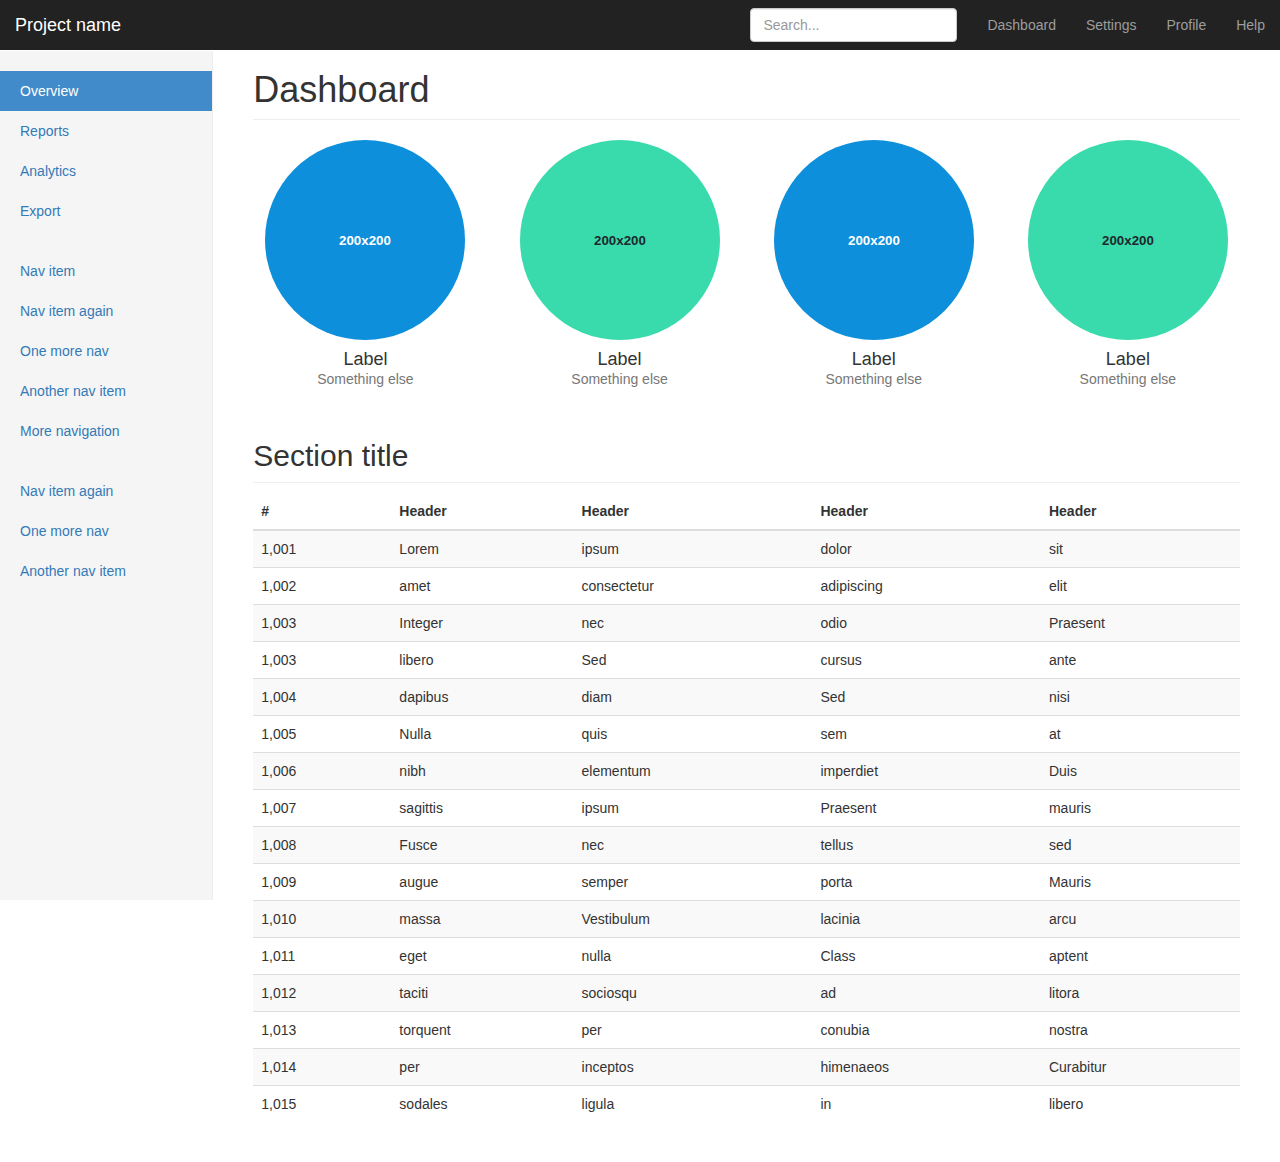
<file: lib/bootstrap-3.3.1/docs/examples/dashboard/index.html>
<!DOCTYPE html>
<html lang="en">
  <head>
    <meta charset="utf-8">
    <meta http-equiv="X-UA-Compatible" content="IE=edge">
    <meta name="viewport" content="width=device-width, initial-scale=1">
    <meta name="description" content="">
    <meta name="author" content="">
    <link rel="icon" href="../../favicon.ico">

    <title>Dashboard Template for Bootstrap</title>

    <!-- Bootstrap core CSS -->
    <link href="../../dist/css/bootstrap.min.css" rel="stylesheet">

    <!-- Custom styles for this template -->
    <link href="dashboard.css" rel="stylesheet">

    <!-- Just for debugging purposes. Don't actually copy these 2 lines! -->
    <!--[if lt IE 9]><script src="../../assets/js/ie8-responsive-file-warning.js"></script><![endif]-->
    <script src="../../assets/js/ie-emulation-modes-warning.js"></script>

    <!-- HTML5 shim and Respond.js for IE8 support of HTML5 elements and media queries -->
    <!--[if lt IE 9]>
      <script src="https://oss.maxcdn.com/html5shiv/3.7.2/html5shiv.min.js"></script>
      <script src="https://oss.maxcdn.com/respond/1.4.2/respond.min.js"></script>
    <![endif]-->
  </head>

  <body>

    <nav class="navbar navbar-inverse navbar-fixed-top" role="navigation">
      <div class="container-fluid">
        <div class="navbar-header">
          <button type="button" class="navbar-toggle collapsed" data-toggle="collapse" data-target="#navbar" aria-expanded="false" aria-controls="navbar">
            <span class="sr-only">Toggle navigation</span>
            <span class="icon-bar"></span>
            <span class="icon-bar"></span>
            <span class="icon-bar"></span>
          </button>
          <a class="navbar-brand" href="#">Project name</a>
        </div>
        <div id="navbar" class="navbar-collapse collapse">
          <ul class="nav navbar-nav navbar-right">
            <li><a href="#">Dashboard</a></li>
            <li><a href="#">Settings</a></li>
            <li><a href="#">Profile</a></li>
            <li><a href="#">Help</a></li>
          </ul>
          <form class="navbar-form navbar-right">
            <input type="text" class="form-control" placeholder="Search...">
          </form>
        </div>
      </div>
    </nav>

    <div class="container-fluid">
      <div class="row">
        <div class="col-sm-3 col-md-2 sidebar">
          <ul class="nav nav-sidebar">
            <li class="active"><a href="#">Overview <span class="sr-only">(current)</span></a></li>
            <li><a href="#">Reports</a></li>
            <li><a href="#">Analytics</a></li>
            <li><a href="#">Export</a></li>
          </ul>
          <ul class="nav nav-sidebar">
            <li><a href="">Nav item</a></li>
            <li><a href="">Nav item again</a></li>
            <li><a href="">One more nav</a></li>
            <li><a href="">Another nav item</a></li>
            <li><a href="">More navigation</a></li>
          </ul>
          <ul class="nav nav-sidebar">
            <li><a href="">Nav item again</a></li>
            <li><a href="">One more nav</a></li>
            <li><a href="">Another nav item</a></li>
          </ul>
        </div>
        <div class="col-sm-9 col-sm-offset-3 col-md-10 col-md-offset-2 main">
          <h1 class="page-header">Dashboard</h1>

          <div class="row placeholders">
            <div class="col-xs-6 col-sm-3 placeholder">
              <img data-src="holder.js/200x200/auto/sky" class="img-responsive" alt="Generic placeholder thumbnail">
              <h4>Label</h4>
              <span class="text-muted">Something else</span>
            </div>
            <div class="col-xs-6 col-sm-3 placeholder">
              <img data-src="holder.js/200x200/auto/vine" class="img-responsive" alt="Generic placeholder thumbnail">
              <h4>Label</h4>
              <span class="text-muted">Something else</span>
            </div>
            <div class="col-xs-6 col-sm-3 placeholder">
              <img data-src="holder.js/200x200/auto/sky" class="img-responsive" alt="Generic placeholder thumbnail">
              <h4>Label</h4>
              <span class="text-muted">Something else</span>
            </div>
            <div class="col-xs-6 col-sm-3 placeholder">
              <img data-src="holder.js/200x200/auto/vine" class="img-responsive" alt="Generic placeholder thumbnail">
              <h4>Label</h4>
              <span class="text-muted">Something else</span>
            </div>
          </div>

          <h2 class="sub-header">Section title</h2>
          <div class="table-responsive">
            <table class="table table-striped">
              <thead>
                <tr>
                  <th>#</th>
                  <th>Header</th>
                  <th>Header</th>
                  <th>Header</th>
                  <th>Header</th>
                </tr>
              </thead>
              <tbody>
                <tr>
                  <td>1,001</td>
                  <td>Lorem</td>
                  <td>ipsum</td>
                  <td>dolor</td>
                  <td>sit</td>
                </tr>
                <tr>
                  <td>1,002</td>
                  <td>amet</td>
                  <td>consectetur</td>
                  <td>adipiscing</td>
                  <td>elit</td>
                </tr>
                <tr>
                  <td>1,003</td>
                  <td>Integer</td>
                  <td>nec</td>
                  <td>odio</td>
                  <td>Praesent</td>
                </tr>
                <tr>
                  <td>1,003</td>
                  <td>libero</td>
                  <td>Sed</td>
                  <td>cursus</td>
                  <td>ante</td>
                </tr>
                <tr>
                  <td>1,004</td>
                  <td>dapibus</td>
                  <td>diam</td>
                  <td>Sed</td>
                  <td>nisi</td>
                </tr>
                <tr>
                  <td>1,005</td>
                  <td>Nulla</td>
                  <td>quis</td>
                  <td>sem</td>
                  <td>at</td>
                </tr>
                <tr>
                  <td>1,006</td>
                  <td>nibh</td>
                  <td>elementum</td>
                  <td>imperdiet</td>
                  <td>Duis</td>
                </tr>
                <tr>
                  <td>1,007</td>
                  <td>sagittis</td>
                  <td>ipsum</td>
                  <td>Praesent</td>
                  <td>mauris</td>
                </tr>
                <tr>
                  <td>1,008</td>
                  <td>Fusce</td>
                  <td>nec</td>
                  <td>tellus</td>
                  <td>sed</td>
                </tr>
                <tr>
                  <td>1,009</td>
                  <td>augue</td>
                  <td>semper</td>
                  <td>porta</td>
                  <td>Mauris</td>
                </tr>
                <tr>
                  <td>1,010</td>
                  <td>massa</td>
                  <td>Vestibulum</td>
                  <td>lacinia</td>
                  <td>arcu</td>
                </tr>
                <tr>
                  <td>1,011</td>
                  <td>eget</td>
                  <td>nulla</td>
                  <td>Class</td>
                  <td>aptent</td>
                </tr>
                <tr>
                  <td>1,012</td>
                  <td>taciti</td>
                  <td>sociosqu</td>
                  <td>ad</td>
                  <td>litora</td>
                </tr>
                <tr>
                  <td>1,013</td>
                  <td>torquent</td>
                  <td>per</td>
                  <td>conubia</td>
                  <td>nostra</td>
                </tr>
                <tr>
                  <td>1,014</td>
                  <td>per</td>
                  <td>inceptos</td>
                  <td>himenaeos</td>
                  <td>Curabitur</td>
                </tr>
                <tr>
                  <td>1,015</td>
                  <td>sodales</td>
                  <td>ligula</td>
                  <td>in</td>
                  <td>libero</td>
                </tr>
              </tbody>
            </table>
          </div>
        </div>
      </div>
    </div>

    <!-- Bootstrap core JavaScript
    ================================================== -->
    <!-- Placed at the end of the document so the pages load faster -->
    <script src="https://ajax.googleapis.com/ajax/libs/jquery/1.11.1/jquery.min.js"></script>
    <script src="../../dist/js/bootstrap.min.js"></script>
    <script src="../../assets/js/docs.min.js"></script>
    <!-- IE10 viewport hack for Surface/desktop Windows 8 bug -->
    <script src="../../assets/js/ie10-viewport-bug-workaround.js"></script>
  </body>
</html>
</file>
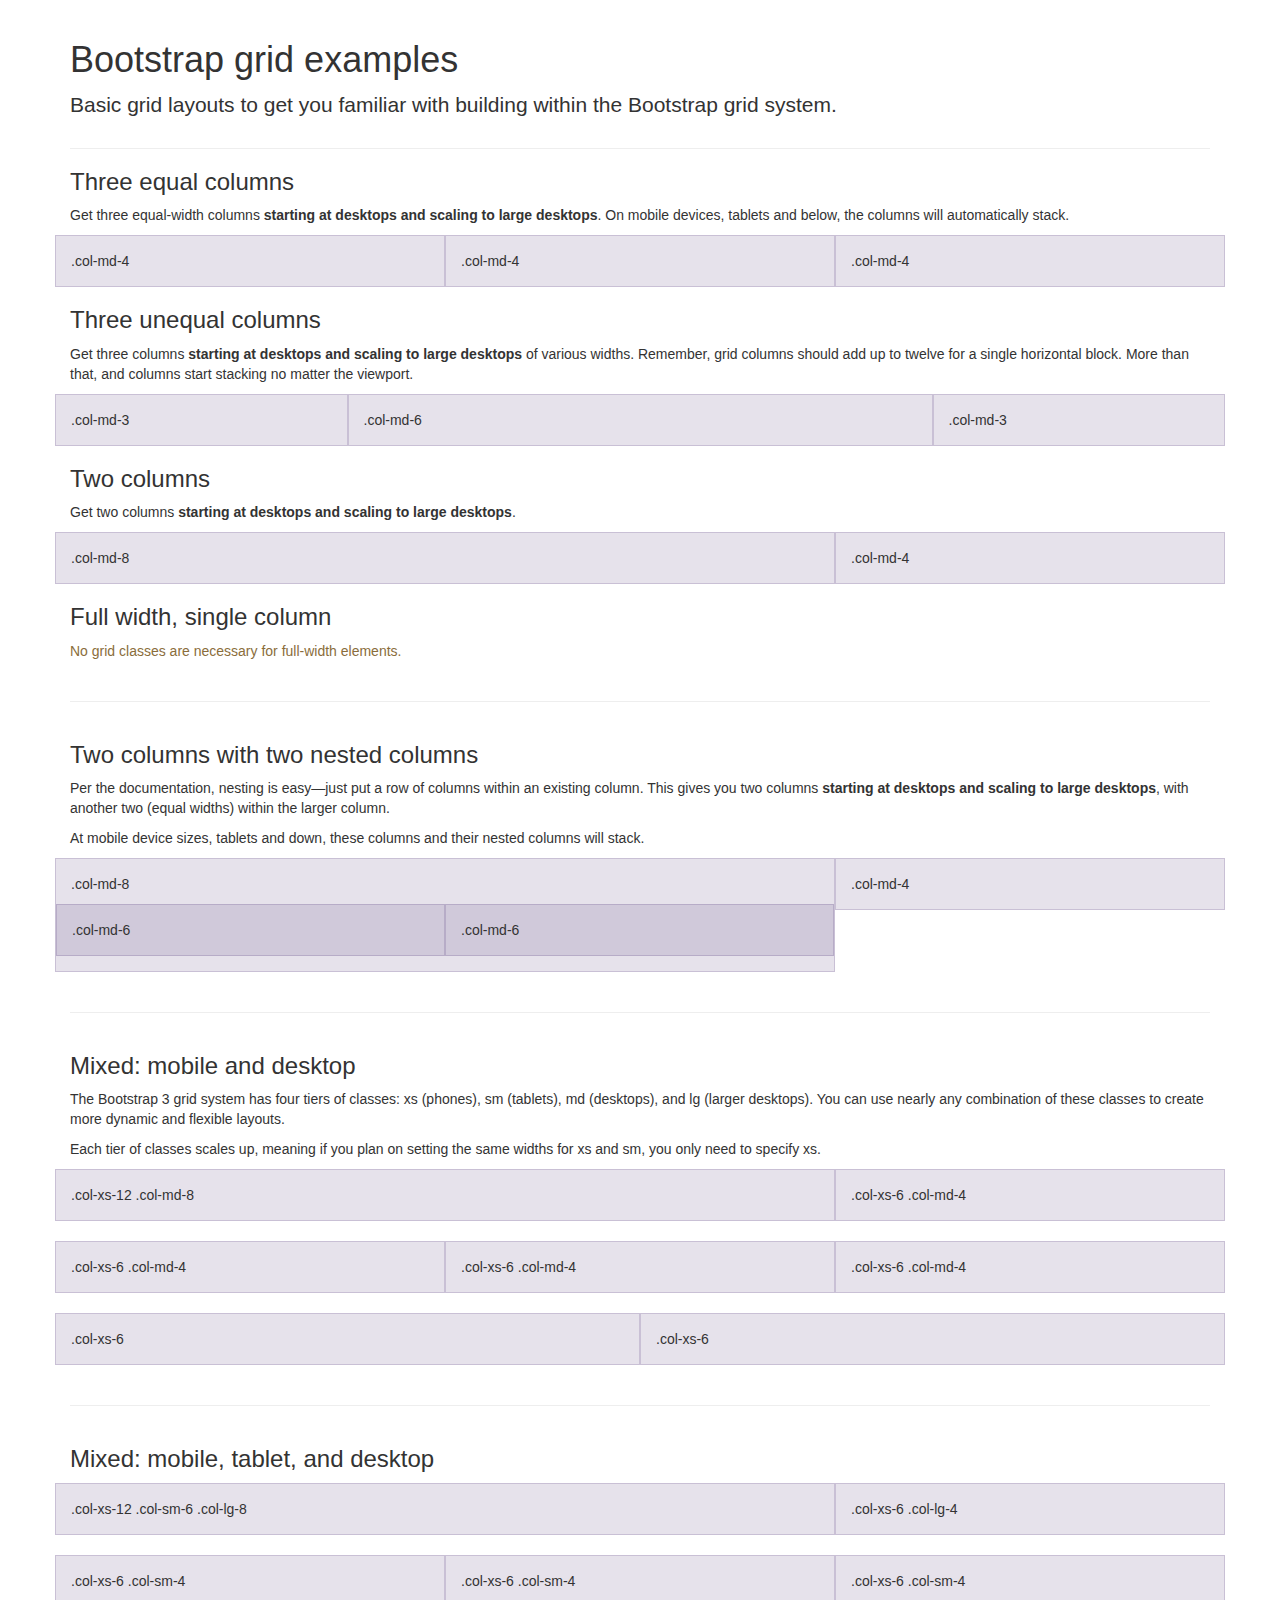
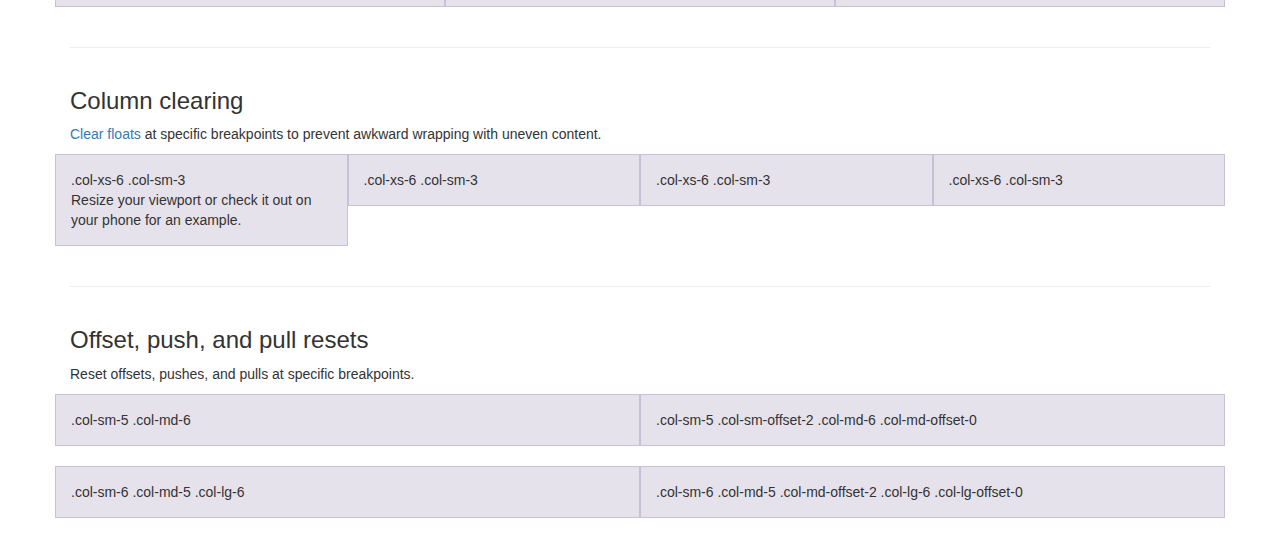
<file: lib/bootstrap-3.3.1/docs/examples/grid/index.html>
<!DOCTYPE html>
<html lang="en">
  <head>
    <meta charset="utf-8">
    <meta http-equiv="X-UA-Compatible" content="IE=edge">
    <meta name="viewport" content="width=device-width, initial-scale=1">
    <meta name="description" content="">
    <meta name="author" content="">
    <link rel="icon" href="../../favicon.ico">

    <title>Grid Template for Bootstrap</title>

    <!-- Bootstrap core CSS -->
    <link href="../../dist/css/bootstrap.min.css" rel="stylesheet">

    <!-- Custom styles for this template -->
    <link href="grid.css" rel="stylesheet">

    <!-- Just for debugging purposes. Don't actually copy these 2 lines! -->
    <!--[if lt IE 9]><script src="../../assets/js/ie8-responsive-file-warning.js"></script><![endif]-->
    <script src="../../assets/js/ie-emulation-modes-warning.js"></script>

    <!-- HTML5 shim and Respond.js for IE8 support of HTML5 elements and media queries -->
    <!--[if lt IE 9]>
      <script src="https://oss.maxcdn.com/html5shiv/3.7.2/html5shiv.min.js"></script>
      <script src="https://oss.maxcdn.com/respond/1.4.2/respond.min.js"></script>
    <![endif]-->
  </head>

  <body>
    <div class="container">

      <div class="page-header">
        <h1>Bootstrap grid examples</h1>
        <p class="lead">Basic grid layouts to get you familiar with building within the Bootstrap grid system.</p>
      </div>

      <h3>Three equal columns</h3>
      <p>Get three equal-width columns <strong>starting at desktops and scaling to large desktops</strong>. On mobile devices, tablets and below, the columns will automatically stack.</p>
      <div class="row">
        <div class="col-md-4">.col-md-4</div>
        <div class="col-md-4">.col-md-4</div>
        <div class="col-md-4">.col-md-4</div>
      </div>

      <h3>Three unequal columns</h3>
      <p>Get three columns <strong>starting at desktops and scaling to large desktops</strong> of various widths. Remember, grid columns should add up to twelve for a single horizontal block. More than that, and columns start stacking no matter the viewport.</p>
      <div class="row">
        <div class="col-md-3">.col-md-3</div>
        <div class="col-md-6">.col-md-6</div>
        <div class="col-md-3">.col-md-3</div>
      </div>

      <h3>Two columns</h3>
      <p>Get two columns <strong>starting at desktops and scaling to large desktops</strong>.</p>
      <div class="row">
        <div class="col-md-8">.col-md-8</div>
        <div class="col-md-4">.col-md-4</div>
      </div>

      <h3>Full width, single column</h3>
      <p class="text-warning">No grid classes are necessary for full-width elements.</p>

      <hr>

      <h3>Two columns with two nested columns</h3>
      <p>Per the documentation, nesting is easy—just put a row of columns within an existing column. This gives you two columns <strong>starting at desktops and scaling to large desktops</strong>, with another two (equal widths) within the larger column.</p>
      <p>At mobile device sizes, tablets and down, these columns and their nested columns will stack.</p>
      <div class="row">
        <div class="col-md-8">
          .col-md-8
          <div class="row">
            <div class="col-md-6">.col-md-6</div>
            <div class="col-md-6">.col-md-6</div>
          </div>
        </div>
        <div class="col-md-4">.col-md-4</div>
      </div>

      <hr>

      <h3>Mixed: mobile and desktop</h3>
      <p>The Bootstrap 3 grid system has four tiers of classes: xs (phones), sm (tablets), md (desktops), and lg (larger desktops). You can use nearly any combination of these classes to create more dynamic and flexible layouts.</p>
      <p>Each tier of classes scales up, meaning if you plan on setting the same widths for xs and sm, you only need to specify xs.</p>
      <div class="row">
        <div class="col-xs-12 col-md-8">.col-xs-12 .col-md-8</div>
        <div class="col-xs-6 col-md-4">.col-xs-6 .col-md-4</div>
      </div>
      <div class="row">
        <div class="col-xs-6 col-md-4">.col-xs-6 .col-md-4</div>
        <div class="col-xs-6 col-md-4">.col-xs-6 .col-md-4</div>
        <div class="col-xs-6 col-md-4">.col-xs-6 .col-md-4</div>
      </div>
      <div class="row">
        <div class="col-xs-6">.col-xs-6</div>
        <div class="col-xs-6">.col-xs-6</div>
      </div>

      <hr>

      <h3>Mixed: mobile, tablet, and desktop</h3>
      <p></p>
      <div class="row">
        <div class="col-xs-12 col-sm-6 col-lg-8">.col-xs-12 .col-sm-6 .col-lg-8</div>
        <div class="col-xs-6 col-lg-4">.col-xs-6 .col-lg-4</div>
      </div>
      <div class="row">
        <div class="col-xs-6 col-sm-4">.col-xs-6 .col-sm-4</div>
        <div class="col-xs-6 col-sm-4">.col-xs-6 .col-sm-4</div>
        <div class="col-xs-6 col-sm-4">.col-xs-6 .col-sm-4</div>
      </div>

      <hr>

      <h3>Column clearing</h3>
      <p><a href="http://getbootstrap.com/css/#grid-responsive-resets">Clear floats</a> at specific breakpoints to prevent awkward wrapping with uneven content.</p>
      <div class="row">
        <div class="col-xs-6 col-sm-3">
          .col-xs-6 .col-sm-3
          <br>
          Resize your viewport or check it out on your phone for an example.
        </div>
        <div class="col-xs-6 col-sm-3">.col-xs-6 .col-sm-3</div>

        <!-- Add the extra clearfix for only the required viewport -->
        <div class="clearfix visible-xs"></div>

        <div class="col-xs-6 col-sm-3">.col-xs-6 .col-sm-3</div>
        <div class="col-xs-6 col-sm-3">.col-xs-6 .col-sm-3</div>
      </div>

      <hr>

      <h3>Offset, push, and pull resets</h3>
      <p>Reset offsets, pushes, and pulls at specific breakpoints.</p>
      <div class="row">
        <div class="col-sm-5 col-md-6">.col-sm-5 .col-md-6</div>
        <div class="col-sm-5 col-sm-offset-2 col-md-6 col-md-offset-0">.col-sm-5 .col-sm-offset-2 .col-md-6 .col-md-offset-0</div>
      </div>
      <div class="row">
        <div class="col-sm-6 col-md-5 col-lg-6">.col-sm-6 .col-md-5 .col-lg-6</div>
        <div class="col-sm-6 col-md-5 col-md-offset-2 col-lg-6 col-lg-offset-0">.col-sm-6 .col-md-5 .col-md-offset-2 .col-lg-6 .col-lg-offset-0</div>
      </div>


    </div> <!-- /container -->


    <!-- IE10 viewport hack for Surface/desktop Windows 8 bug -->
    <script src="../../assets/js/ie10-viewport-bug-workaround.js"></script>
  </body>
</html>
</file>
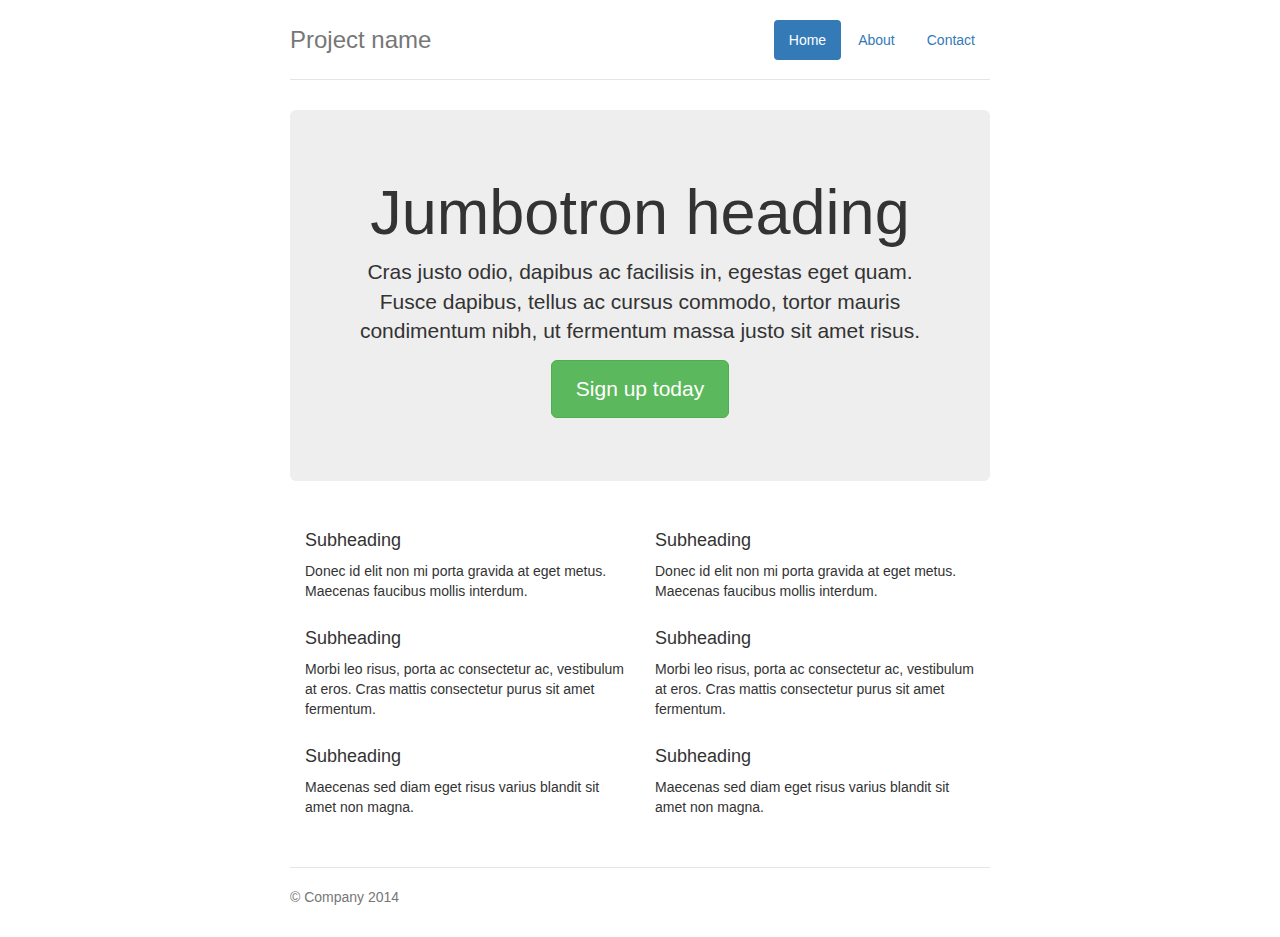
<file: lib/bootstrap-3.3.1/docs/examples/jumbotron-narrow/index.html>
<!DOCTYPE html>
<html lang="en">
  <head>
    <meta charset="utf-8">
    <meta http-equiv="X-UA-Compatible" content="IE=edge">
    <meta name="viewport" content="width=device-width, initial-scale=1">
    <meta name="description" content="">
    <meta name="author" content="">
    <link rel="icon" href="../../favicon.ico">

    <title>Narrow Jumbotron Template for Bootstrap</title>

    <!-- Bootstrap core CSS -->
    <link href="../../dist/css/bootstrap.min.css" rel="stylesheet">

    <!-- Custom styles for this template -->
    <link href="jumbotron-narrow.css" rel="stylesheet">

    <!-- Just for debugging purposes. Don't actually copy these 2 lines! -->
    <!--[if lt IE 9]><script src="../../assets/js/ie8-responsive-file-warning.js"></script><![endif]-->
    <script src="../../assets/js/ie-emulation-modes-warning.js"></script>

    <!-- HTML5 shim and Respond.js for IE8 support of HTML5 elements and media queries -->
    <!--[if lt IE 9]>
      <script src="https://oss.maxcdn.com/html5shiv/3.7.2/html5shiv.min.js"></script>
      <script src="https://oss.maxcdn.com/respond/1.4.2/respond.min.js"></script>
    <![endif]-->
  </head>

  <body>

    <div class="container">
      <div class="header">
        <nav>
          <ul class="nav nav-pills pull-right">
            <li role="presentation" class="active"><a href="#">Home</a></li>
            <li role="presentation"><a href="#">About</a></li>
            <li role="presentation"><a href="#">Contact</a></li>
          </ul>
        </nav>
        <h3 class="text-muted">Project name</h3>
      </div>

      <div class="jumbotron">
        <h1>Jumbotron heading</h1>
        <p class="lead">Cras justo odio, dapibus ac facilisis in, egestas eget quam. Fusce dapibus, tellus ac cursus commodo, tortor mauris condimentum nibh, ut fermentum massa justo sit amet risus.</p>
        <p><a class="btn btn-lg btn-success" href="#" role="button">Sign up today</a></p>
      </div>

      <div class="row marketing">
        <div class="col-lg-6">
          <h4>Subheading</h4>
          <p>Donec id elit non mi porta gravida at eget metus. Maecenas faucibus mollis interdum.</p>

          <h4>Subheading</h4>
          <p>Morbi leo risus, porta ac consectetur ac, vestibulum at eros. Cras mattis consectetur purus sit amet fermentum.</p>

          <h4>Subheading</h4>
          <p>Maecenas sed diam eget risus varius blandit sit amet non magna.</p>
        </div>

        <div class="col-lg-6">
          <h4>Subheading</h4>
          <p>Donec id elit non mi porta gravida at eget metus. Maecenas faucibus mollis interdum.</p>

          <h4>Subheading</h4>
          <p>Morbi leo risus, porta ac consectetur ac, vestibulum at eros. Cras mattis consectetur purus sit amet fermentum.</p>

          <h4>Subheading</h4>
          <p>Maecenas sed diam eget risus varius blandit sit amet non magna.</p>
        </div>
      </div>

      <footer class="footer">
        <p>&copy; Company 2014</p>
      </footer>

    </div> <!-- /container -->


    <!-- IE10 viewport hack for Surface/desktop Windows 8 bug -->
    <script src="../../assets/js/ie10-viewport-bug-workaround.js"></script>
  </body>
</html>
</file>
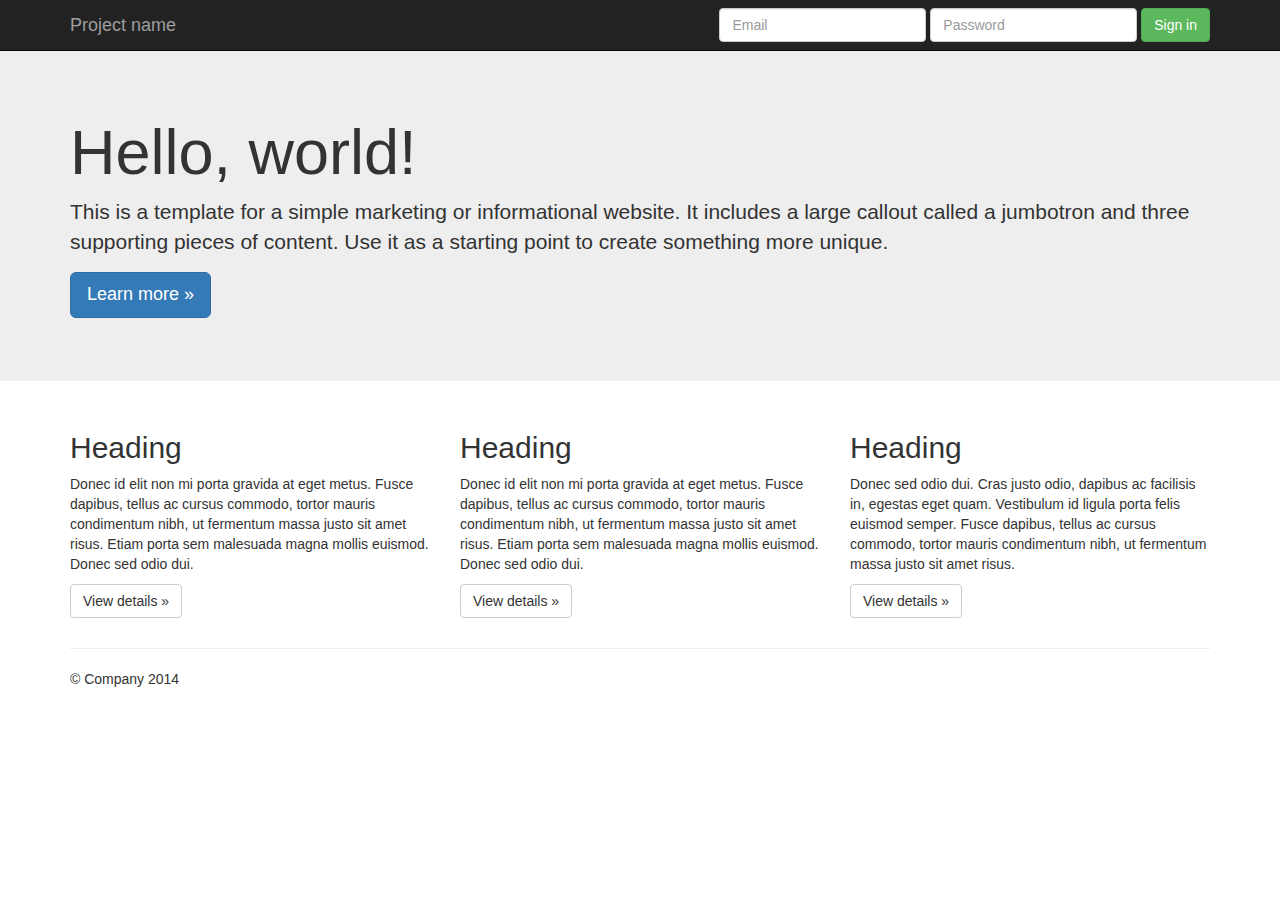
<file: lib/bootstrap-3.3.1/docs/examples/jumbotron/index.html>
<!DOCTYPE html>
<html lang="en">
  <head>
    <meta charset="utf-8">
    <meta http-equiv="X-UA-Compatible" content="IE=edge">
    <meta name="viewport" content="width=device-width, initial-scale=1">
    <meta name="description" content="">
    <meta name="author" content="">
    <link rel="icon" href="../../favicon.ico">

    <title>Jumbotron Template for Bootstrap</title>

    <!-- Bootstrap core CSS -->
    <link href="../../dist/css/bootstrap.min.css" rel="stylesheet">

    <!-- Custom styles for this template -->
    <link href="jumbotron.css" rel="stylesheet">

    <!-- Just for debugging purposes. Don't actually copy these 2 lines! -->
    <!--[if lt IE 9]><script src="../../assets/js/ie8-responsive-file-warning.js"></script><![endif]-->
    <script src="../../assets/js/ie-emulation-modes-warning.js"></script>

    <!-- HTML5 shim and Respond.js for IE8 support of HTML5 elements and media queries -->
    <!--[if lt IE 9]>
      <script src="https://oss.maxcdn.com/html5shiv/3.7.2/html5shiv.min.js"></script>
      <script src="https://oss.maxcdn.com/respond/1.4.2/respond.min.js"></script>
    <![endif]-->
  </head>

  <body>

    <nav class="navbar navbar-inverse navbar-fixed-top" role="navigation">
      <div class="container">
        <div class="navbar-header">
          <button type="button" class="navbar-toggle collapsed" data-toggle="collapse" data-target="#navbar" aria-expanded="false" aria-controls="navbar">
            <span class="sr-only">Toggle navigation</span>
            <span class="icon-bar"></span>
            <span class="icon-bar"></span>
            <span class="icon-bar"></span>
          </button>
          <a class="navbar-brand" href="#">Project name</a>
        </div>
        <div id="navbar" class="navbar-collapse collapse">
          <form class="navbar-form navbar-right" role="form">
            <div class="form-group">
              <input type="text" placeholder="Email" class="form-control">
            </div>
            <div class="form-group">
              <input type="password" placeholder="Password" class="form-control">
            </div>
            <button type="submit" class="btn btn-success">Sign in</button>
          </form>
        </div><!--/.navbar-collapse -->
      </div>
    </nav>

    <!-- Main jumbotron for a primary marketing message or call to action -->
    <div class="jumbotron">
      <div class="container">
        <h1>Hello, world!</h1>
        <p>This is a template for a simple marketing or informational website. It includes a large callout called a jumbotron and three supporting pieces of content. Use it as a starting point to create something more unique.</p>
        <p><a class="btn btn-primary btn-lg" href="#" role="button">Learn more &raquo;</a></p>
      </div>
    </div>

    <div class="container">
      <!-- Example row of columns -->
      <div class="row">
        <div class="col-md-4">
          <h2>Heading</h2>
          <p>Donec id elit non mi porta gravida at eget metus. Fusce dapibus, tellus ac cursus commodo, tortor mauris condimentum nibh, ut fermentum massa justo sit amet risus. Etiam porta sem malesuada magna mollis euismod. Donec sed odio dui. </p>
          <p><a class="btn btn-default" href="#" role="button">View details &raquo;</a></p>
        </div>
        <div class="col-md-4">
          <h2>Heading</h2>
          <p>Donec id elit non mi porta gravida at eget metus. Fusce dapibus, tellus ac cursus commodo, tortor mauris condimentum nibh, ut fermentum massa justo sit amet risus. Etiam porta sem malesuada magna mollis euismod. Donec sed odio dui. </p>
          <p><a class="btn btn-default" href="#" role="button">View details &raquo;</a></p>
       </div>
        <div class="col-md-4">
          <h2>Heading</h2>
          <p>Donec sed odio dui. Cras justo odio, dapibus ac facilisis in, egestas eget quam. Vestibulum id ligula porta felis euismod semper. Fusce dapibus, tellus ac cursus commodo, tortor mauris condimentum nibh, ut fermentum massa justo sit amet risus.</p>
          <p><a class="btn btn-default" href="#" role="button">View details &raquo;</a></p>
        </div>
      </div>

      <hr>

      <footer>
        <p>&copy; Company 2014</p>
      </footer>
    </div> <!-- /container -->


    <!-- Bootstrap core JavaScript
    ================================================== -->
    <!-- Placed at the end of the document so the pages load faster -->
    <script src="https://ajax.googleapis.com/ajax/libs/jquery/1.11.1/jquery.min.js"></script>
    <script src="../../dist/js/bootstrap.min.js"></script>
    <!-- IE10 viewport hack for Surface/desktop Windows 8 bug -->
    <script src="../../assets/js/ie10-viewport-bug-workaround.js"></script>
  </body>
</html>
</file>
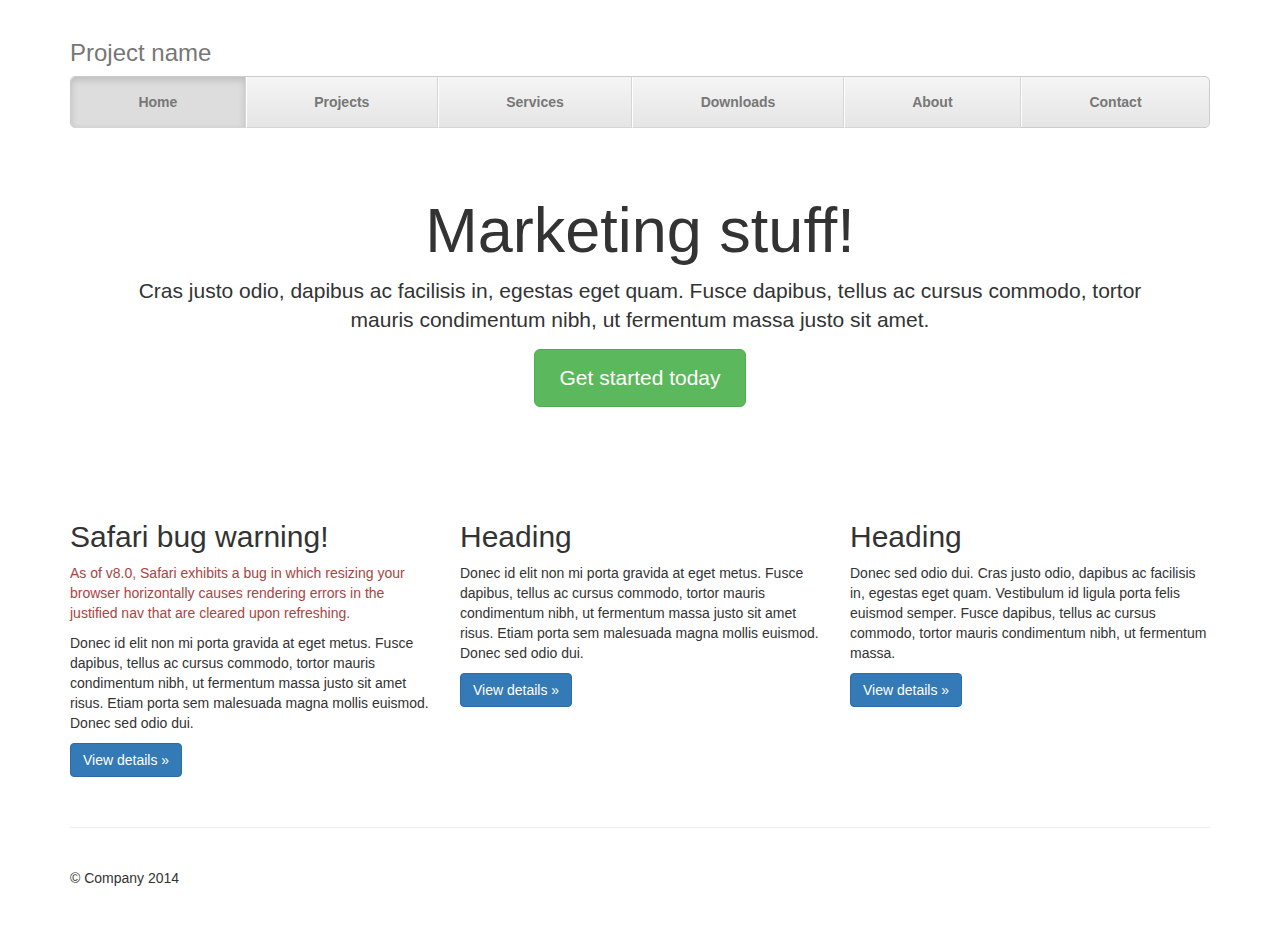
<file: lib/bootstrap-3.3.1/docs/examples/justified-nav/index.html>
<!DOCTYPE html>
<html lang="en">
  <head>
    <meta charset="utf-8">
    <meta http-equiv="X-UA-Compatible" content="IE=edge">
    <meta name="viewport" content="width=device-width, initial-scale=1">
    <meta name="description" content="">
    <meta name="author" content="">
    <link rel="icon" href="../../favicon.ico">

    <title>Justified Nav Template for Bootstrap</title>

    <!-- Bootstrap core CSS -->
    <link href="../../dist/css/bootstrap.min.css" rel="stylesheet">

    <!-- Custom styles for this template -->
    <link href="justified-nav.css" rel="stylesheet">

    <!-- Just for debugging purposes. Don't actually copy these 2 lines! -->
    <!--[if lt IE 9]><script src="../../assets/js/ie8-responsive-file-warning.js"></script><![endif]-->
    <script src="../../assets/js/ie-emulation-modes-warning.js"></script>

    <!-- HTML5 shim and Respond.js for IE8 support of HTML5 elements and media queries -->
    <!--[if lt IE 9]>
      <script src="https://oss.maxcdn.com/html5shiv/3.7.2/html5shiv.min.js"></script>
      <script src="https://oss.maxcdn.com/respond/1.4.2/respond.min.js"></script>
    <![endif]-->
  </head>

  <body>

    <div class="container">

      <div class="masthead">
        <h3 class="text-muted">Project name</h3>
        <div role="navigation">
          <ul class="nav nav-justified">
            <li class="active"><a href="#">Home</a></li>
            <li><a href="#">Projects</a></li>
            <li><a href="#">Services</a></li>
            <li><a href="#">Downloads</a></li>
            <li><a href="#">About</a></li>
            <li><a href="#">Contact</a></li>
          </ul>
        </div>
      </div>

      <!-- Jumbotron -->
      <div class="jumbotron">
        <h1>Marketing stuff!</h1>
        <p class="lead">Cras justo odio, dapibus ac facilisis in, egestas eget quam. Fusce dapibus, tellus ac cursus commodo, tortor mauris condimentum nibh, ut fermentum massa justo sit amet.</p>
        <p><a class="btn btn-lg btn-success" href="#" role="button">Get started today</a></p>
      </div>

      <!-- Example row of columns -->
      <div class="row">
        <div class="col-lg-4">
          <h2>Safari bug warning!</h2>
          <p class="text-danger">As of v8.0, Safari exhibits a bug in which resizing your browser horizontally causes rendering errors in the justified nav that are cleared upon refreshing.</p>
          <p>Donec id elit non mi porta gravida at eget metus. Fusce dapibus, tellus ac cursus commodo, tortor mauris condimentum nibh, ut fermentum massa justo sit amet risus. Etiam porta sem malesuada magna mollis euismod. Donec sed odio dui. </p>
          <p><a class="btn btn-primary" href="#" role="button">View details &raquo;</a></p>
        </div>
        <div class="col-lg-4">
          <h2>Heading</h2>
          <p>Donec id elit non mi porta gravida at eget metus. Fusce dapibus, tellus ac cursus commodo, tortor mauris condimentum nibh, ut fermentum massa justo sit amet risus. Etiam porta sem malesuada magna mollis euismod. Donec sed odio dui. </p>
          <p><a class="btn btn-primary" href="#" role="button">View details &raquo;</a></p>
       </div>
        <div class="col-lg-4">
          <h2>Heading</h2>
          <p>Donec sed odio dui. Cras justo odio, dapibus ac facilisis in, egestas eget quam. Vestibulum id ligula porta felis euismod semper. Fusce dapibus, tellus ac cursus commodo, tortor mauris condimentum nibh, ut fermentum massa.</p>
          <p><a class="btn btn-primary" href="#" role="button">View details &raquo;</a></p>
        </div>
      </div>

      <!-- Site footer -->
      <footer class="footer">
        <p>&copy; Company 2014</p>
      </footer>

    </div> <!-- /container -->


    <!-- IE10 viewport hack for Surface/desktop Windows 8 bug -->
    <script src="../../assets/js/ie10-viewport-bug-workaround.js"></script>
  </body>
</html>
</file>
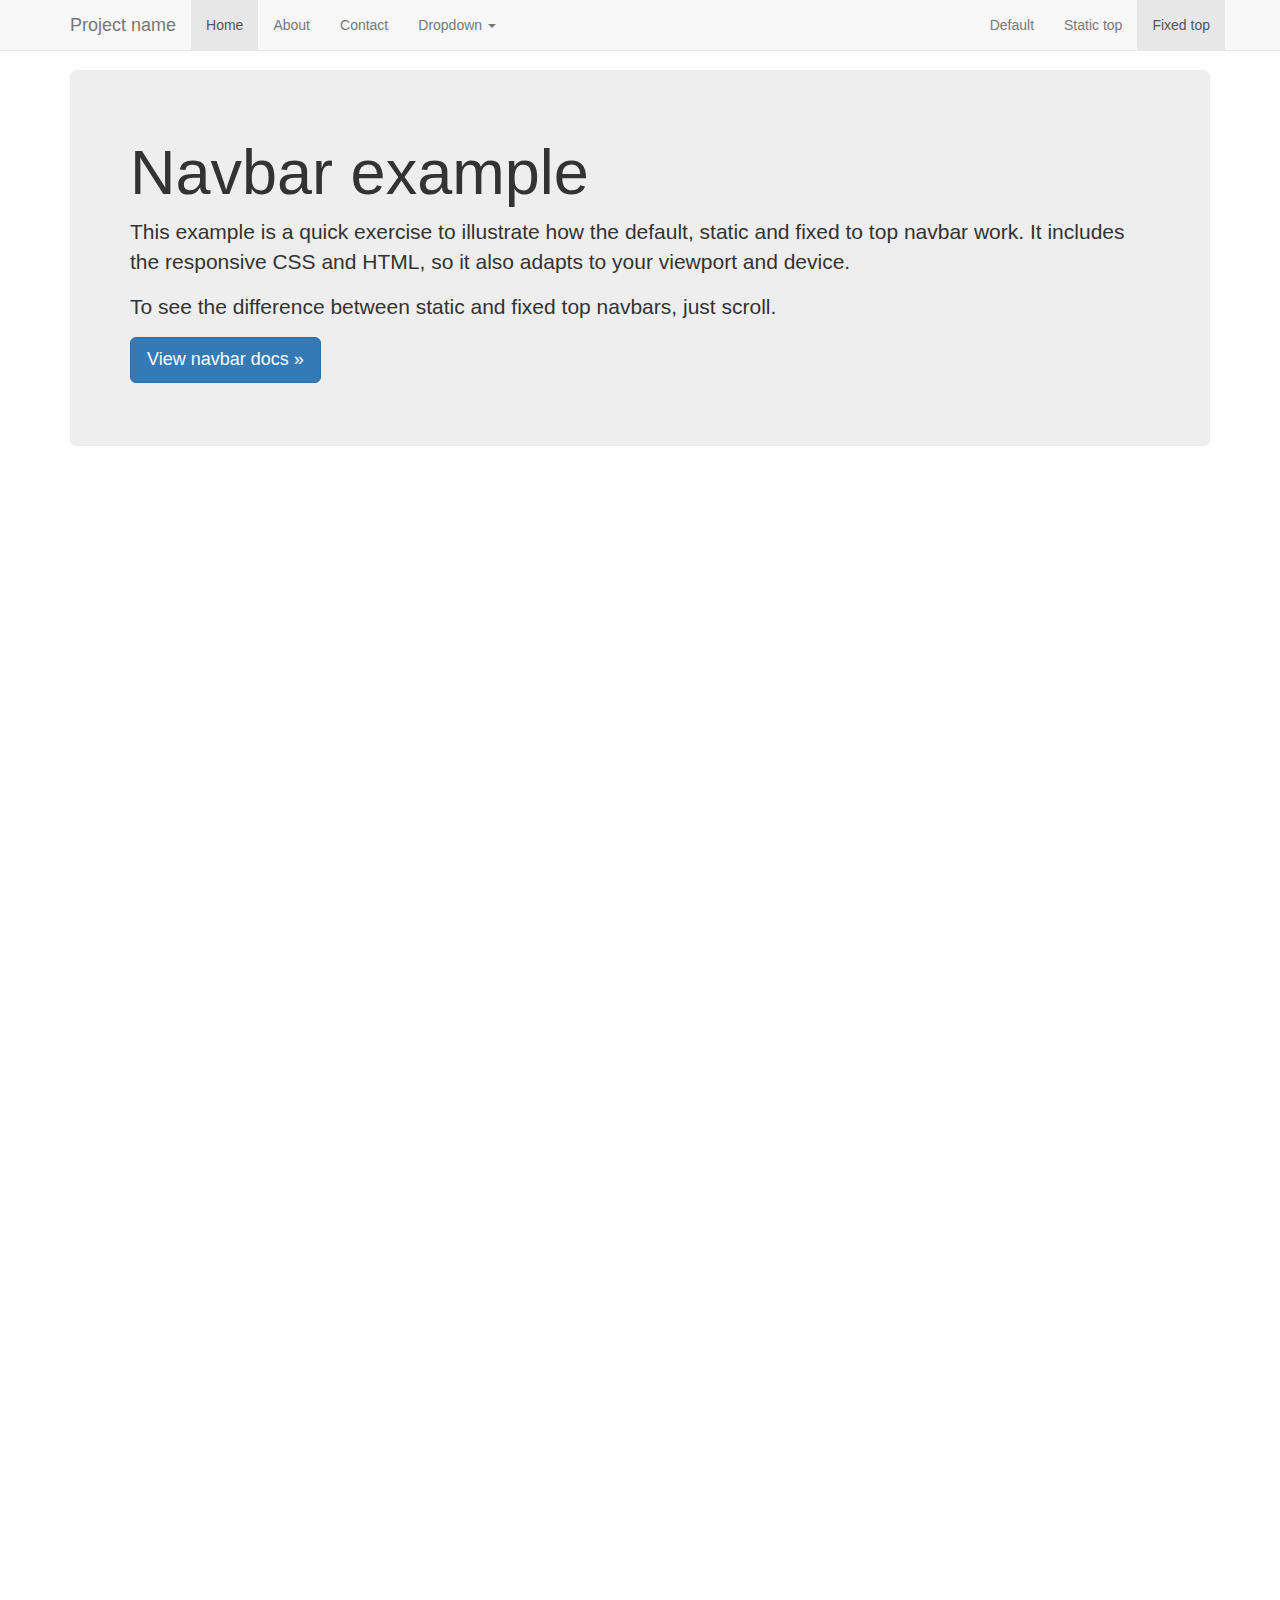
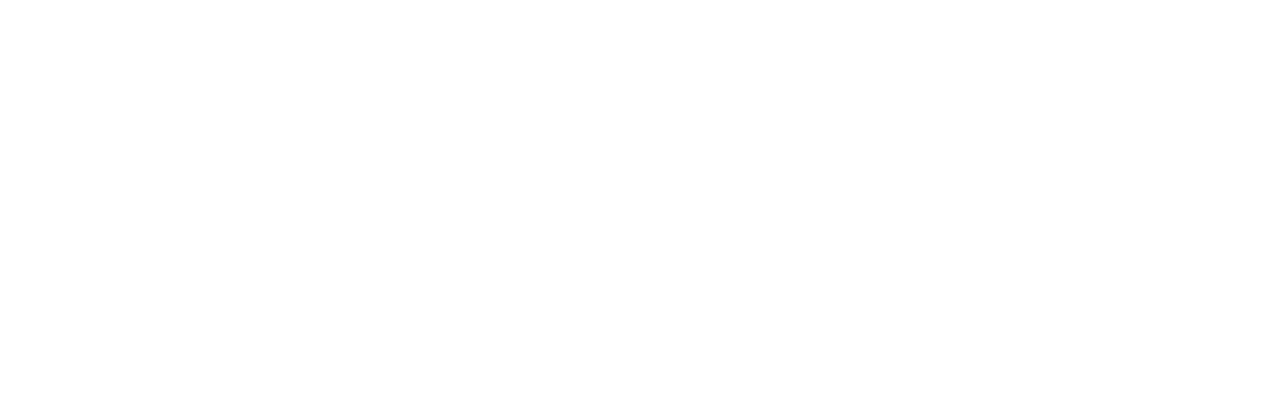
<file: lib/bootstrap-3.3.1/docs/examples/navbar-fixed-top/index.html>
<!DOCTYPE html>
<html lang="en">
  <head>
    <meta charset="utf-8">
    <meta http-equiv="X-UA-Compatible" content="IE=edge">
    <meta name="viewport" content="width=device-width, initial-scale=1">
    <meta name="description" content="">
    <meta name="author" content="">
    <link rel="icon" href="../../favicon.ico">

    <title>Fixed Top Navbar Example for Bootstrap</title>

    <!-- Bootstrap core CSS -->
    <link href="../../dist/css/bootstrap.min.css" rel="stylesheet">

    <!-- Custom styles for this template -->
    <link href="navbar-fixed-top.css" rel="stylesheet">

    <!-- Just for debugging purposes. Don't actually copy these 2 lines! -->
    <!--[if lt IE 9]><script src="../../assets/js/ie8-responsive-file-warning.js"></script><![endif]-->
    <script src="../../assets/js/ie-emulation-modes-warning.js"></script>

    <!-- HTML5 shim and Respond.js for IE8 support of HTML5 elements and media queries -->
    <!--[if lt IE 9]>
      <script src="https://oss.maxcdn.com/html5shiv/3.7.2/html5shiv.min.js"></script>
      <script src="https://oss.maxcdn.com/respond/1.4.2/respond.min.js"></script>
    <![endif]-->
  </head>

  <body>

    <!-- Fixed navbar -->
    <nav class="navbar navbar-default navbar-fixed-top" role="navigation">
      <div class="container">
        <div class="navbar-header">
          <button type="button" class="navbar-toggle collapsed" data-toggle="collapse" data-target="#navbar" aria-expanded="false" aria-controls="navbar">
            <span class="sr-only">Toggle navigation</span>
            <span class="icon-bar"></span>
            <span class="icon-bar"></span>
            <span class="icon-bar"></span>
          </button>
          <a class="navbar-brand" href="#">Project name</a>
        </div>
        <div id="navbar" class="navbar-collapse collapse">
          <ul class="nav navbar-nav">
            <li class="active"><a href="#">Home</a></li>
            <li><a href="#about">About</a></li>
            <li><a href="#contact">Contact</a></li>
            <li class="dropdown">
              <a href="#" class="dropdown-toggle" data-toggle="dropdown" role="button" aria-expanded="false">Dropdown <span class="caret"></span></a>
              <ul class="dropdown-menu" role="menu">
                <li><a href="#">Action</a></li>
                <li><a href="#">Another action</a></li>
                <li><a href="#">Something else here</a></li>
                <li class="divider"></li>
                <li class="dropdown-header">Nav header</li>
                <li><a href="#">Separated link</a></li>
                <li><a href="#">One more separated link</a></li>
              </ul>
            </li>
          </ul>
          <ul class="nav navbar-nav navbar-right">
            <li><a href="../navbar/">Default</a></li>
            <li><a href="../navbar-static-top/">Static top</a></li>
            <li class="active"><a href="./">Fixed top <span class="sr-only">(current)</span></a></li>
          </ul>
        </div><!--/.nav-collapse -->
      </div>
    </nav>

    <div class="container">

      <!-- Main component for a primary marketing message or call to action -->
      <div class="jumbotron">
        <h1>Navbar example</h1>
        <p>This example is a quick exercise to illustrate how the default, static and fixed to top navbar work. It includes the responsive CSS and HTML, so it also adapts to your viewport and device.</p>
        <p>To see the difference between static and fixed top navbars, just scroll.</p>
        <p>
          <a class="btn btn-lg btn-primary" href="../../components/#navbar" role="button">View navbar docs &raquo;</a>
        </p>
      </div>

    </div> <!-- /container -->


    <!-- Bootstrap core JavaScript
    ================================================== -->
    <!-- Placed at the end of the document so the pages load faster -->
    <script src="https://ajax.googleapis.com/ajax/libs/jquery/1.11.1/jquery.min.js"></script>
    <script src="../../dist/js/bootstrap.min.js"></script>
    <!-- IE10 viewport hack for Surface/desktop Windows 8 bug -->
    <script src="../../assets/js/ie10-viewport-bug-workaround.js"></script>
  </body>
</html>
</file>
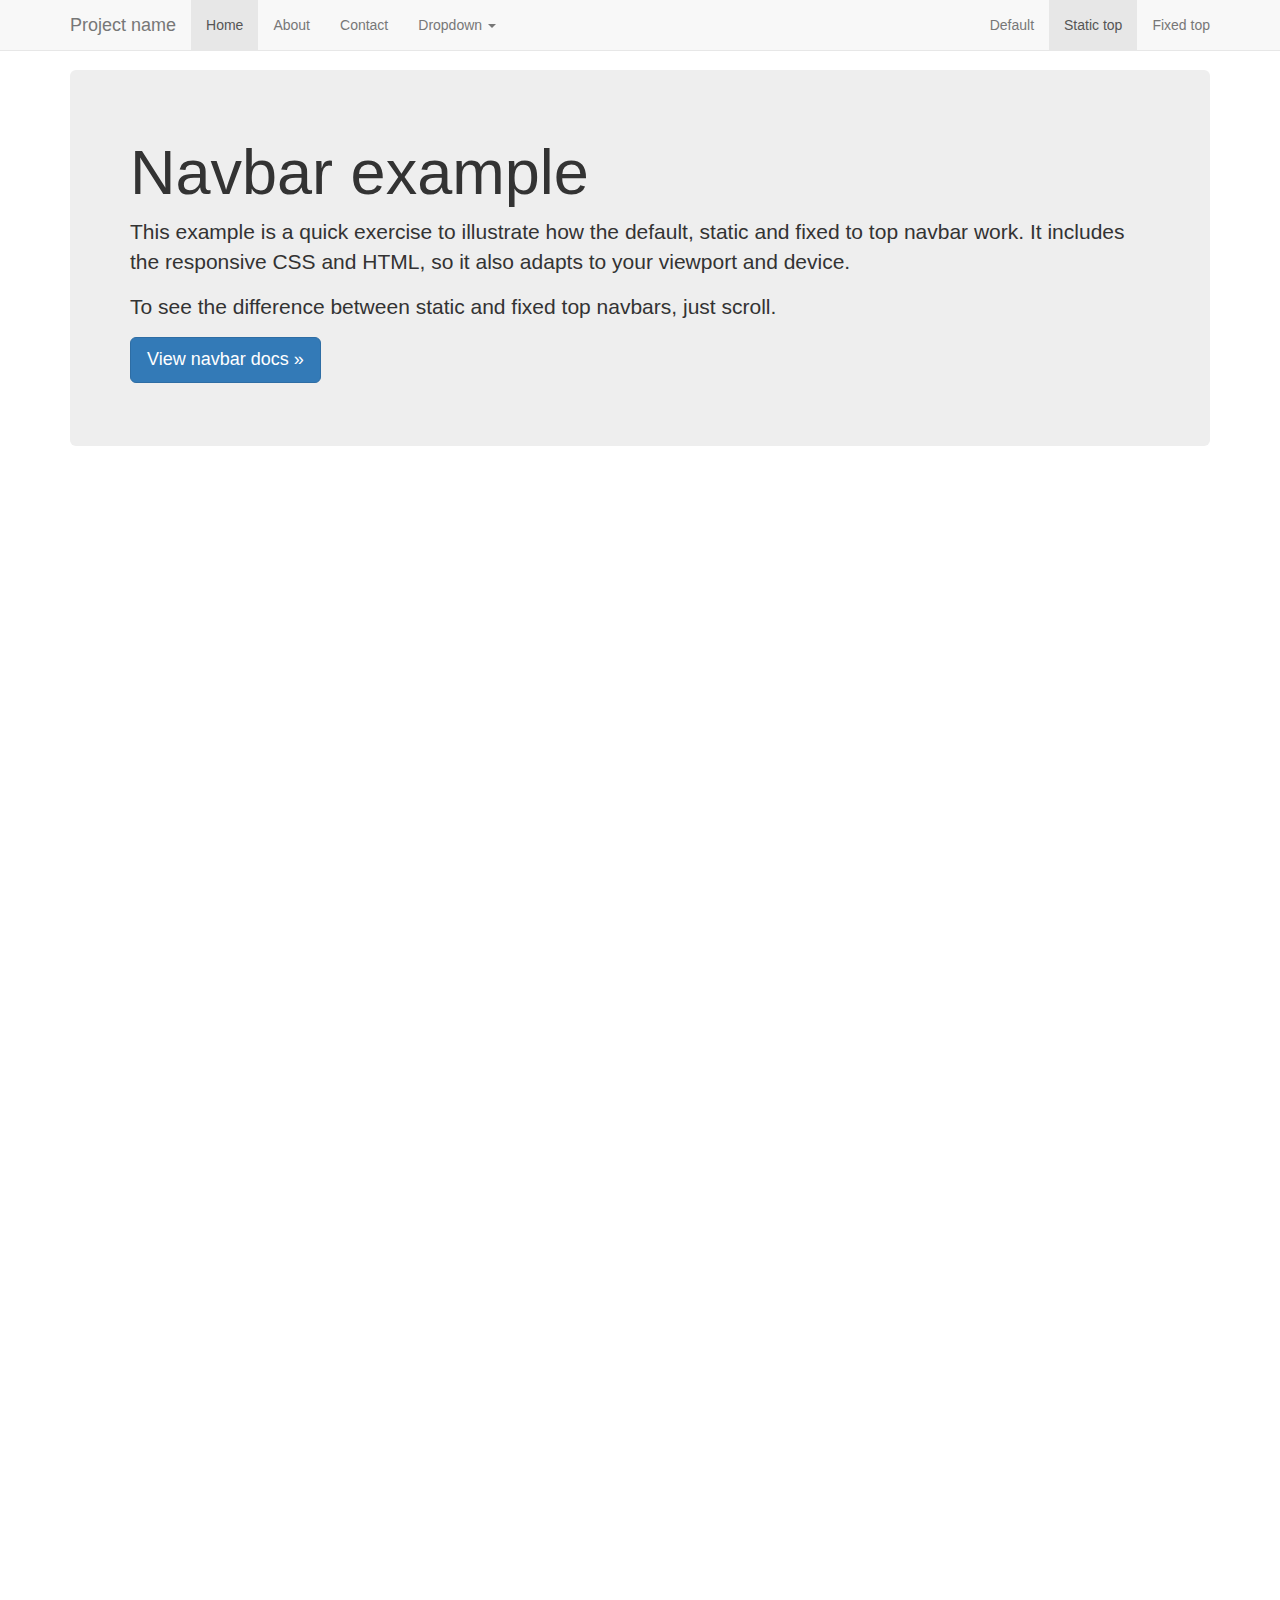
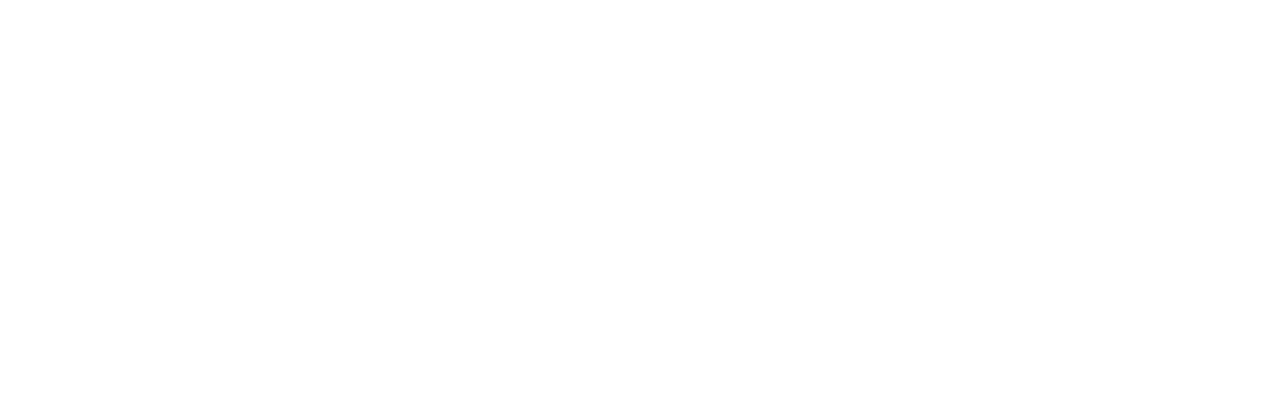
<file: lib/bootstrap-3.3.1/docs/examples/navbar-static-top/index.html>
<!DOCTYPE html>
<html lang="en">
  <head>
    <meta charset="utf-8">
    <meta http-equiv="X-UA-Compatible" content="IE=edge">
    <meta name="viewport" content="width=device-width, initial-scale=1">
    <meta name="description" content="">
    <meta name="author" content="">
    <link rel="icon" href="../../favicon.ico">

    <title>Static Top Navbar Example for Bootstrap</title>

    <!-- Bootstrap core CSS -->
    <link href="../../dist/css/bootstrap.min.css" rel="stylesheet">

    <!-- Custom styles for this template -->
    <link href="navbar-static-top.css" rel="stylesheet">

    <!-- Just for debugging purposes. Don't actually copy these 2 lines! -->
    <!--[if lt IE 9]><script src="../../assets/js/ie8-responsive-file-warning.js"></script><![endif]-->
    <script src="../../assets/js/ie-emulation-modes-warning.js"></script>

    <!-- HTML5 shim and Respond.js for IE8 support of HTML5 elements and media queries -->
    <!--[if lt IE 9]>
      <script src="https://oss.maxcdn.com/html5shiv/3.7.2/html5shiv.min.js"></script>
      <script src="https://oss.maxcdn.com/respond/1.4.2/respond.min.js"></script>
    <![endif]-->
  </head>

  <body>

    <!-- Static navbar -->
    <nav class="navbar navbar-default navbar-static-top" role="navigation">
      <div class="container">
        <div class="navbar-header">
          <button type="button" class="navbar-toggle collapsed" data-toggle="collapse" data-target="#navbar" aria-expanded="false" aria-controls="navbar">
            <span class="sr-only">Toggle navigation</span>
            <span class="icon-bar"></span>
            <span class="icon-bar"></span>
            <span class="icon-bar"></span>
          </button>
          <a class="navbar-brand" href="#">Project name</a>
        </div>
        <div id="navbar" class="navbar-collapse collapse">
          <ul class="nav navbar-nav">
            <li class="active"><a href="#">Home</a></li>
            <li><a href="#about">About</a></li>
            <li><a href="#contact">Contact</a></li>
            <li class="dropdown">
              <a href="#" class="dropdown-toggle" data-toggle="dropdown" role="button" aria-expanded="false">Dropdown <span class="caret"></span></a>
              <ul class="dropdown-menu" role="menu">
                <li><a href="#">Action</a></li>
                <li><a href="#">Another action</a></li>
                <li><a href="#">Something else here</a></li>
                <li class="divider"></li>
                <li class="dropdown-header">Nav header</li>
                <li><a href="#">Separated link</a></li>
                <li><a href="#">One more separated link</a></li>
              </ul>
            </li>
          </ul>
          <ul class="nav navbar-nav navbar-right">
            <li><a href="../navbar/">Default</a></li>
            <li class="active"><a href="./">Static top <span class="sr-only">(current)</span></a></li>
            <li><a href="../navbar-fixed-top/">Fixed top</a></li>
          </ul>
        </div><!--/.nav-collapse -->
      </div>
    </nav>


    <div class="container">

      <!-- Main component for a primary marketing message or call to action -->
      <div class="jumbotron">
        <h1>Navbar example</h1>
        <p>This example is a quick exercise to illustrate how the default, static and fixed to top navbar work. It includes the responsive CSS and HTML, so it also adapts to your viewport and device.</p>
        <p>To see the difference between static and fixed top navbars, just scroll.</p>
        <p>
          <a class="btn btn-lg btn-primary" href="../../components/#navbar" role="button">View navbar docs &raquo;</a>
        </p>
      </div>

    </div> <!-- /container -->


    <!-- Bootstrap core JavaScript
    ================================================== -->
    <!-- Placed at the end of the document so the pages load faster -->
    <script src="https://ajax.googleapis.com/ajax/libs/jquery/1.11.1/jquery.min.js"></script>
    <script src="../../dist/js/bootstrap.min.js"></script>
    <!-- IE10 viewport hack for Surface/desktop Windows 8 bug -->
    <script src="../../assets/js/ie10-viewport-bug-workaround.js"></script>
  </body>
</html>
</file>
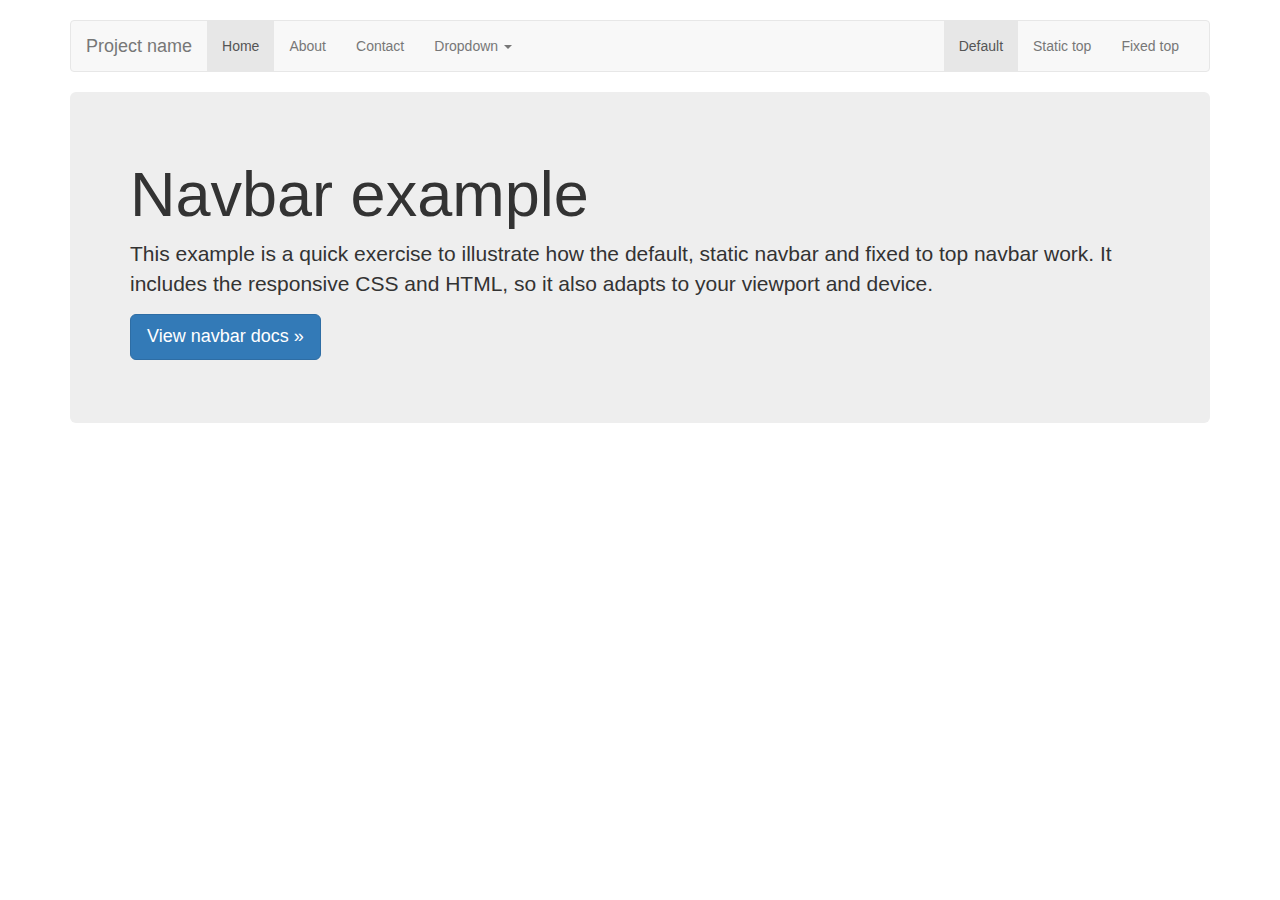
<file: lib/bootstrap-3.3.1/docs/examples/navbar/index.html>
<!DOCTYPE html>
<html lang="en">
  <head>
    <meta charset="utf-8">
    <meta http-equiv="X-UA-Compatible" content="IE=edge">
    <meta name="viewport" content="width=device-width, initial-scale=1">
    <meta name="description" content="">
    <meta name="author" content="">
    <link rel="icon" href="../../favicon.ico">

    <title>Navbar Template for Bootstrap</title>

    <!-- Bootstrap core CSS -->
    <link href="../../dist/css/bootstrap.min.css" rel="stylesheet">

    <!-- Custom styles for this template -->
    <link href="navbar.css" rel="stylesheet">

    <!-- Just for debugging purposes. Don't actually copy these 2 lines! -->
    <!--[if lt IE 9]><script src="../../assets/js/ie8-responsive-file-warning.js"></script><![endif]-->
    <script src="../../assets/js/ie-emulation-modes-warning.js"></script>

    <!-- HTML5 shim and Respond.js for IE8 support of HTML5 elements and media queries -->
    <!--[if lt IE 9]>
      <script src="https://oss.maxcdn.com/html5shiv/3.7.2/html5shiv.min.js"></script>
      <script src="https://oss.maxcdn.com/respond/1.4.2/respond.min.js"></script>
    <![endif]-->
  </head>

  <body>

    <div class="container">

      <!-- Static navbar -->
      <nav class="navbar navbar-default" role="navigation">
        <div class="container-fluid">
          <div class="navbar-header">
            <button type="button" class="navbar-toggle collapsed" data-toggle="collapse" data-target="#navbar" aria-expanded="false" aria-controls="navbar">
              <span class="sr-only">Toggle navigation</span>
              <span class="icon-bar"></span>
              <span class="icon-bar"></span>
              <span class="icon-bar"></span>
            </button>
            <a class="navbar-brand" href="#">Project name</a>
          </div>
          <div id="navbar" class="navbar-collapse collapse">
            <ul class="nav navbar-nav">
              <li class="active"><a href="#">Home</a></li>
              <li><a href="#">About</a></li>
              <li><a href="#">Contact</a></li>
              <li class="dropdown">
                <a href="#" class="dropdown-toggle" data-toggle="dropdown" role="button" aria-expanded="false">Dropdown <span class="caret"></span></a>
                <ul class="dropdown-menu" role="menu">
                  <li><a href="#">Action</a></li>
                  <li><a href="#">Another action</a></li>
                  <li><a href="#">Something else here</a></li>
                  <li class="divider"></li>
                  <li class="dropdown-header">Nav header</li>
                  <li><a href="#">Separated link</a></li>
                  <li><a href="#">One more separated link</a></li>
                </ul>
              </li>
            </ul>
            <ul class="nav navbar-nav navbar-right">
              <li class="active"><a href="./">Default <span class="sr-only">(current)</span></a></li>
              <li><a href="../navbar-static-top/">Static top</a></li>
              <li><a href="../navbar-fixed-top/">Fixed top</a></li>
            </ul>
          </div><!--/.nav-collapse -->
        </div><!--/.container-fluid -->
      </nav>

      <!-- Main component for a primary marketing message or call to action -->
      <div class="jumbotron">
        <h1>Navbar example</h1>
        <p>This example is a quick exercise to illustrate how the default, static navbar and fixed to top navbar work. It includes the responsive CSS and HTML, so it also adapts to your viewport and device.</p>
        <p>
          <a class="btn btn-lg btn-primary" href="../../components/#navbar" role="button">View navbar docs &raquo;</a>
        </p>
      </div>

    </div> <!-- /container -->


    <!-- Bootstrap core JavaScript
    ================================================== -->
    <!-- Placed at the end of the document so the pages load faster -->
    <script src="https://ajax.googleapis.com/ajax/libs/jquery/1.11.1/jquery.min.js"></script>
    <script src="../../dist/js/bootstrap.min.js"></script>
    <!-- IE10 viewport hack for Surface/desktop Windows 8 bug -->
    <script src="../../assets/js/ie10-viewport-bug-workaround.js"></script>
  </body>
</html>
</file>
<file: css/leaflet.css>
/* required styles */

.leaflet-map-pane,
.leaflet-tile,
.leaflet-marker-icon,
.leaflet-marker-shadow,
.leaflet-tile-pane,
.leaflet-overlay-pane,
.leaflet-shadow-pane,
.leaflet-marker-pane,
.leaflet-popup-pane,
.leaflet-overlay-pane svg,
.leaflet-zoom-box,
.leaflet-image-layer,
.leaflet-layer {
	position: absolute;
	left: 0;
	top: 0;
	}
.leaflet-container {
	overflow: hidden;
	-ms-touch-action: none;
	}
.leaflet-tile,
.leaflet-marker-icon,
.leaflet-marker-shadow {
	-webkit-user-select: none;
	   -moz-user-select: none;
	        user-select: none;
	}
.leaflet-marker-icon,
.leaflet-marker-shadow {
	display: block;
	}
/* map is broken in FF if you have max-width: 100% on tiles */
.leaflet-container img {
	max-width: none !important;
	}
/* stupid Android 2 doesn't understand "max-width: none" properly */
.leaflet-container img.leaflet-image-layer {
	max-width: 15000px !important;
	}
.leaflet-tile {
	filter: inherit;
	visibility: hidden;
	}
.leaflet-tile-loaded {
	visibility: inherit;
	}
.leaflet-zoom-box {
	width: 0;
	height: 0;
	}

.leaflet-tile-pane    { z-index: 2; }
.leaflet-objects-pane { z-index: 3; }
.leaflet-overlay-pane { z-index: 4; }
.leaflet-shadow-pane  { z-index: 5; }
.leaflet-marker-pane  { z-index: 6; }
.leaflet-popup-pane   { z-index: 7; }


/* control positioning */

.leaflet-control {
	position: relative;
	z-index: 7;
	pointer-events: auto;
	}
.leaflet-top,
.leaflet-bottom {
	position: absolute;
	z-index: 1000;
	pointer-events: none;
	}
.leaflet-top {
	top: 0;
	}
.leaflet-right {
	right: 0;
	}
.leaflet-bottom {
	bottom: 0;
	}
.leaflet-left {
	left: 0;
	}
.leaflet-control {
	float: left;
	clear: both;
	}
.leaflet-right .leaflet-control {
	float: right;
	}
.leaflet-top .leaflet-control {
	margin-top: 10px;
	}
.leaflet-bottom .leaflet-control {
	margin-bottom: 10px;
	}
.leaflet-left .leaflet-control {
	margin-left: 10px;
	}
.leaflet-right .leaflet-control {
	margin-right: 10px;
	}


/* zoom and fade animations */

.leaflet-fade-anim .leaflet-tile,
.leaflet-fade-anim .leaflet-popup {
	opacity: 0;
	-webkit-transition: opacity 0.2s linear;
	   -moz-transition: opacity 0.2s linear;
	     -o-transition: opacity 0.2s linear;
	        transition: opacity 0.2s linear;
	}
.leaflet-fade-anim .leaflet-tile-loaded,
.leaflet-fade-anim .leaflet-map-pane .leaflet-popup {
	opacity: 1;
	}

.leaflet-zoom-anim .leaflet-zoom-animated {
	-webkit-transition: -webkit-transform 0.25s cubic-bezier(0,0,0.25,1);
	   -moz-transition:    -moz-transform 0.25s cubic-bezier(0,0,0.25,1);
	     -o-transition:      -o-transform 0.25s cubic-bezier(0,0,0.25,1);
	        transition:         transform 0.25s cubic-bezier(0,0,0.25,1);
	}
.leaflet-zoom-anim .leaflet-tile,
.leaflet-pan-anim .leaflet-tile,
.leaflet-touching .leaflet-zoom-animated {
	-webkit-transition: none;
	   -moz-transition: none;
	     -o-transition: none;
	        transition: none;
	}

.leaflet-zoom-anim .leaflet-zoom-hide {
	visibility: hidden;
	}


/* cursors */

.leaflet-clickable {
	cursor: pointer;
	}
.leaflet-container {
	cursor: -webkit-grab;
	cursor:    -moz-grab;
	}
.leaflet-popup-pane,
.leaflet-control {
	cursor: auto;
	}
.leaflet-dragging,
.leaflet-dragging .leaflet-clickable,
.leaflet-dragging .leaflet-container {
	cursor: move;
	cursor: -webkit-grabbing;
	cursor:    -moz-grabbing;
	}


/* visual tweaks */

.leaflet-container {
	background: #ddd;
	outline: 0;
	}
.leaflet-container a {
	color: #0078A8;
	}
.leaflet-container a.leaflet-active {
	outline: 2px solid orange;
	}
.leaflet-zoom-box {
	border: 2px dotted #05f;
	background: white;
	opacity: 0.5;
	}


/* general typography */
.leaflet-container {
	font: 12px/1.5 "Helvetica Neue", Arial, Helvetica, sans-serif;
	}


/* general toolbar styles */

.leaflet-bar {
	box-shadow: 0 0 8px rgba(0,0,0,0.4);
	border: 1px solid #888;
	-webkit-border-radius: 5px;
	        border-radius: 5px;
	}
.leaflet-bar-part {
	background-color: rgba(255, 255, 255, 0.8);
	border-bottom: 1px solid #aaa;
	}
.leaflet-bar-part-top {
	-webkit-border-radius: 4px 4px 0 0;
	        border-radius: 4px 4px 0 0;
	}
.leaflet-bar-part-bottom {
	-webkit-border-radius: 0 0 4px 4px;
	        border-radius: 0 0 4px 4px;
	border-bottom: none;
	}

.leaflet-touch .leaflet-bar {
	-webkit-border-radius: 10px;
	        border-radius: 10px;
	}
.leaflet-touch .leaflet-bar-part {
	border-bottom: 4px solid rgba(0,0,0,0.3);
	}
.leaflet-touch .leaflet-bar-part-top {
	-webkit-border-radius: 7px 7px 0 0;
	        border-radius: 7px 7px 0 0;
	}
.leaflet-touch .leaflet-bar-part-bottom {
	-webkit-border-radius: 0 0 7px 7px;
	        border-radius: 0 0 7px 7px;
	border-bottom: none;
	}


/* zoom control */

.leaflet-container .leaflet-control-zoom {
	margin-left: 13px;
	margin-top: 12px;
	}
.leaflet-control-zoom a {
	width: 22px;
	height: 22px;
	text-align: center;
	text-decoration: none;
	color: black;
	}
.leaflet-control-zoom a,
.leaflet-control-layers-toggle {
	background-position: 50% 50%;
	background-repeat: no-repeat;
	display: block;
	}
.leaflet-control-zoom a:hover {
	background-color: #fff;
	color: #777;
	}
.leaflet-control-zoom-in {
	font: bold 18px/24px Arial, Helvetica, sans-serif;
	}
.leaflet-control-zoom-out {
	font: bold 23px/20px Tahoma, Verdana, sans-serif;
	}
.leaflet-control-zoom a.leaflet-control-zoom-disabled {
	cursor: default;
	background-color: rgba(255, 255, 255, 0.8);
	color: #bbb;
	}

.leaflet-touch .leaflet-control-zoom a {
	width: 30px;
	height: 30px;
	}
.leaflet-touch .leaflet-control-zoom-in {
	font-size: 24px;
	line-height: 29px;
	}
.leaflet-touch .leaflet-control-zoom-out {
	font-size: 28px;
	line-height: 24px;
	}

/* layers control */

.leaflet-control-layers {
	box-shadow: 0 1px 7px rgba(0,0,0,0.4);
	background: #f8f8f9;
	-webkit-border-radius: 8px;
	        border-radius: 8px;
	}
.leaflet-control-layers-toggle {
	background-image: url(images/layers.png);
	width: 36px;
	height: 36px;
	}
.leaflet-touch .leaflet-control-layers-toggle {
	width: 44px;
	height: 44px;
	}
.leaflet-control-layers .leaflet-control-layers-list,
.leaflet-control-layers-expanded .leaflet-control-layers-toggle {
	display: none;
	}
.leaflet-control-layers-expanded .leaflet-control-layers-list {
	display: block;
	position: relative;
	}
.leaflet-control-layers-expanded {
	padding: 6px 10px 6px 6px;
	color: #333;
	background: #fff;
	}
.leaflet-control-layers-selector {
	margin-top: 2px;
	position: relative;
	top: 1px;
	}
.leaflet-control-layers label {
	display: block;
	}
.leaflet-control-layers-separator {
	height: 0;
	border-top: 1px solid #ddd;
	margin: 5px -10px 5px -6px;
	}


/* attribution and scale controls */

.leaflet-container .leaflet-control-attribution {
	background-color: rgba(255, 255, 255, 0.7);
	box-shadow: 0 0 5px #bbb;
	margin: 0;
	}
.leaflet-control-attribution,
.leaflet-control-scale-line {
	padding: 0 5px;
	color: #333;
	}
.leaflet-container .leaflet-control-attribution,
.leaflet-container .leaflet-control-scale {
	font-size: 11px;
	}
.leaflet-left .leaflet-control-scale {
	margin-left: 5px;
	}
.leaflet-bottom .leaflet-control-scale {
	margin-bottom: 5px;
	}
.leaflet-control-scale-line {
	border: 2px solid #777;
	border-top: none;
	color: black;
	line-height: 1.1;
	padding: 2px 5px 1px;
	font-size: 11px;
	text-shadow: 1px 1px 1px #fff;
	background-color: rgba(255, 255, 255, 0.5);
	box-shadow: 0 -1px 5px rgba(0, 0, 0, 0.2);
	white-space: nowrap;
	overflow: hidden;
	}
.leaflet-control-scale-line:not(:first-child) {
	border-top: 2px solid #777;
	border-bottom: none;
	margin-top: -2px;
	box-shadow: 0 2px 5px rgba(0, 0, 0, 0.2);
	}
.leaflet-control-scale-line:not(:first-child):not(:last-child) {
	border-bottom: 2px solid #777;
	}

.leaflet-touch .leaflet-control-attribution,
.leaflet-touch .leaflet-control-layers,
.leaflet-touch .leaflet-control-zoom {
	box-shadow: none;
	}
.leaflet-touch .leaflet-control-layers,
.leaflet-touch .leaflet-control-zoom {
	border: 4px solid rgba(0,0,0,0.3);
	}


/* popup */

.leaflet-popup {
	position: absolute;
	text-align: center;
	}
.leaflet-popup-content-wrapper {
	padding: 1px;
	text-align: left;
	-webkit-border-radius: 20px;
	        border-radius: 20px;
	}
.leaflet-popup-content {
	margin: 14px 20px;
	line-height: 1.4;
	}
.leaflet-popup-content p {
	margin: 18px 0;
	}
.leaflet-popup-tip-container {
	margin: 0 auto;
	width: 40px;
	height: 20px;
	position: relative;
	overflow: hidden;
	}
.leaflet-popup-tip {
	width: 15px;
	height: 15px;
	padding: 1px;

	margin: -8px auto 0;

	-webkit-transform: rotate(45deg);
	   -moz-transform: rotate(45deg);
	    -ms-transform: rotate(45deg);
	     -o-transform: rotate(45deg);
	        transform: rotate(45deg);
	}
.leaflet-popup-content-wrapper, .leaflet-popup-tip {
	background: white;

	box-shadow: 0 3px 14px rgba(0,0,0,0.4);
	}
.leaflet-container a.leaflet-popup-close-button {
	position: absolute;
	top: 0;
	right: 0;
	padding: 4px 5px 0 0;
	text-align: center;
	width: 18px;
	height: 14px;
	font: 16px/14px Tahoma, Verdana, sans-serif;
	color: #c3c3c3;
	text-decoration: none;
	font-weight: bold;
	background: transparent;
	}
.leaflet-container a.leaflet-popup-close-button:hover {
	color: #999;
	}
.leaflet-popup-scrolled {
	overflow: auto;
	border-bottom: 1px solid #ddd;
	border-top: 1px solid #ddd;
	}


/* div icon */

.leaflet-div-icon {
	background: #fff;
	border: 1px solid #666;
	}
.leaflet-editing-icon {
	-webkit-border-radius: 2px;
	        border-radius: 2px;
	}
</file>
<file: css/app.css>
@font-face{
    font-family:euro;
    src:url('../myfont/e004083tWeb.eot');
    src:url('../myfont/e004083tWeb.woff');
}
div {
    font-family: 'euro';
      /*font-size: 12px;*/
    }
body{
    font-family: 'euro';
    background:rgb(50,50,50);
}
svg {
    font: 10px sans-serif;
}
/*----------------------font-----------------------------------------*/


h1,
h2,
h3,
h4,
h5,
h6,
{
    font-family: inherit;
    font-weight: 500;
    line-height: 1.1;
    color: #fff;
}

h2 {
    font-size: 1.4em;
    padding:0px 15px 0px 0px;
    /*color: rgb(138, 196, 122);*/
    /*color: rgb(149, 175, 147);*/
    color: rgb(90,108,90);

}
h3 {
    font-family: 'Open Sans Condensed', sans-serif;
    font-size: 1em;
    padding:0px 0px 0px 0px;
    margin-top:0px;
    line-height: 1.2;
    /*color: rgb(149, 175, 147);*/
    /*color: rgb(176, 215, 157);*/
    /*color: rgb(0,126,187);*/
    color: rgb(90,90,90);
}
/*top right bottom left*/

.paratext-info {
    padding: 6px 8px;
    font: 14px/16px Arial, Helvetica, sans-serif;
    box-shadow: 0 0 15px rgba(0,0,0,0.2);
    border-radius: 5px;
}
.paratext-info h4 {
    margin: 0 0 5px;
    color: #777;
}

/*----------------------canvas-----------------------------------------*/
.container {
    padding-right: 0px;
    padding-left: 0px;
    margin-right: auto;
    margin-left: auto;
}
.row {
    margin-right: -15px;
    margin-left: -15px;
}
h1{
    margin: .0em 0;
    font-size:1em;
    line-height:1em;
    padding-bottom:10px;
    padding-top:10px;
    display:block;
}
#header{
    margin:10px 0px 0px 0px;
    background: rgb(30,30,30);

}
.canvas{
    width:100%; height:200px;
    left:0px;
    margin-left:0px; margin-top:0px;
    position:relative;
}

.map {
    width:100%; height: 375px;
    margin-left:-20px; margin-top:0px;

}

.infobox {
    width: 100%; height: 150px;
    margin-left:0px; margin-top:0px;
    background: none;
    pointer-events: none;

}
.parallel {
    width: 100%; height: 300px;
    margin-left:0px; margin-top:0px;
    background: none;
    pointer-events: none;

}
.col-md-3 {
    left: 0px;
}
.col-md-4 {
    left: 0px;
}
.col-md-8 {
    left: 10px;
}
.col-md-9 {
    left: 10px;
}

.col-md-12 {
    left: 0px;
}

/*----------------------graph-----------------------------------------*/
.brush1 .extent {
    stroke: none;
    fill: #000;
    fill-opacity: .125;
    shape-rendering: crispEdges;
}

.area {
    clip-path: url(#clip);
    stroke:#000;

}
.line {
    stroke:rgb(149, 175, 147);
    fill:none;
}

.axis path,
.axis line {
    fill: none;
    stroke: #000;
    shape-rendering: crispEdges;
    srtoke-weight:.5px;

}
.overlay {
    fill: #000;
    fill-opacity: .125;
    pointer-events: all;
    border: 1px solid #fff;
}
.overlayDates {
    fill: #000;
    fill-opacity: .125;
    pointer-events: all;
    border: 5px solid red;
}

.dot{
    fill:rgb(200,0,0);
    opacity:.75;
}
.x label{
    font-size:2em;
}
.path{
 fill:none;
    stroke-weight:1px;
    stroke:#fff;
}

.background path {
    fill: none;
    stroke: #ddd;
    shape-rendering: crispEdges;
}

.foreground path {
    fill: none;
    stroke: steelblue;
}

.brush .extent {
    fill-opacity: .3;
    stroke: #fff;
    shape-rendering: crispEdges;
}

.paraAxis line,
.paraAxis path {
    fill: none;
    stroke: #000;
    shape-rendering: crispEdges;
}

.paraAxis text {
    text-shadow: 0 1px 0 #fff, 1px 0 0 #fff, 0 -1px 0 #fff, -1px 0 0 #fff;
    cursor: move;
}



a:link {color: rgb(90,90,90); text-decoration:none;}
a:visited {color: rgb(90,90,90); text-decoration:none;}
a:hover {text-decoration:none;}
a:active{color: rgb(150,150,150)text-decoration:none;}
</file>
<file: d3.slider-master/d3.slider.css>
.d3-slider {
    position: relative;
    font-family: Verdana,Arial,sans-serif;
    font-size: 1.1em;
    border: 1px solid #aaaaaa;
    z-index: 2;
}

.d3-slider-horizontal {
    height: .8em;
}  

.d3-slider-range {
  background:#2980b9;
  left:0px;
  right:0px;
  height: 0.8em;
  position: absolute;
}

.d3-slider-range-vertical {
  background:#2980b9;
  left:0px;
  right:0px;
  position: absolute;
  top:0;
}

.d3-slider-vertical {
    width: .8em;
    height: 100px;
}      

.d3-slider-handle {
    position: absolute;
    width: 1.2em;
    height: 1.2em;
    border: 1px solid #d3d3d3;
    border-radius: 4px;
    background: #eee;
    background: linear-gradient(to bottom, #eee 0%, #ddd 100%);
    z-index: 3;
}

.d3-slider-handle:hover {
    border: 1px solid #999999;
}

.d3-slider-horizontal .d3-slider-handle {
    top: -.3em;
    margin-left: -.6em;
}

.d3-slider-axis {
    position: relative;
    z-index: 1;    
}

.d3-slider-axis-bottom {
    top: .8em;
}

.d3-slider-axis-right {
    left: .8em;
}

.d3-slider-axis path {
    stroke-width: 0;
    fill: none;
}

.d3-slider-axis line {
    fill: none;
    stroke: #aaa;
    shape-rendering: crispEdges;
}

.d3-slider-axis text {
    font-size: 11px;
}

.d3-slider-vertical .d3-slider-handle {
    left: -.25em;
    margin-left: 0;
    margin-bottom: -.6em;      
}
</file>
<file: lib/bootstrap-3.3.1/docs/examples/blog/blog.css>
/*
 * Globals
 */

body {
  font-family: Georgia, "Times New Roman", Times, serif;
  color: #555;
}

h1, .h1,
h2, .h2,
h3, .h3,
h4, .h4,
h5, .h5,
h6, .h6 {
  margin-top: 0;
  font-family: "Helvetica Neue", Helvetica, Arial, sans-serif;
  font-weight: normal;
  color: #333;
}


/*
 * Override Bootstrap's default container.
 */

@media (min-width: 1200px) {
  .container {
    width: 970px;
  }
}


/*
 * Masthead for nav
 */

.blog-masthead {
  background-color: #428bca;
  -webkit-box-shadow: inset 0 -2px 5px rgba(0,0,0,.1);
          box-shadow: inset 0 -2px 5px rgba(0,0,0,.1);
}

/* Nav links */
.blog-nav-item {
  position: relative;
  display: inline-block;
  padding: 10px;
  font-weight: 500;
  color: #cdddeb;
}
.blog-nav-item:hover,
.blog-nav-item:focus {
  color: #fff;
  text-decoration: none;
}

/* Active state gets a caret at the bottom */
.blog-nav .active {
  color: #fff;
}
.blog-nav .active:after {
  position: absolute;
  bottom: 0;
  left: 50%;
  width: 0;
  height: 0;
  margin-left: -5px;
  vertical-align: middle;
  content: " ";
  border-right: 5px solid transparent;
  border-bottom: 5px solid;
  border-left: 5px solid transparent;
}


/*
 * Blog name and description
 */

.blog-header {
  padding-top: 20px;
  padding-bottom: 20px;
}
.blog-title {
  margin-top: 30px;
  margin-bottom: 0;
  font-size: 60px;
  font-weight: normal;
}
.blog-description {
  font-size: 20px;
  color: #999;
}


/*
 * Main column and sidebar layout
 */

.blog-main {
  font-size: 18px;
  line-height: 1.5;
}

/* Sidebar modules for boxing content */
.sidebar-module {
  padding: 15px;
  margin: 0 -15px 15px;
}
.sidebar-module-inset {
  padding: 15px;
  background-color: #f5f5f5;
  border-radius: 4px;
}
.sidebar-module-inset p:last-child,
.sidebar-module-inset ul:last-child,
.sidebar-module-inset ol:last-child {
  margin-bottom: 0;
}


/* Pagination */
.pager {
  margin-bottom: 60px;
  text-align: left;
}
.pager > li > a {
  width: 140px;
  padding: 10px 20px;
  text-align: center;
  border-radius: 30px;
}


/*
 * Blog posts
 */

.blog-post {
  margin-bottom: 60px;
}
.blog-post-title {
  margin-bottom: 5px;
  font-size: 40px;
}
.blog-post-meta {
  margin-bottom: 20px;
  color: #999;
}


/*
 * Footer
 */

.blog-footer {
  padding: 40px 0;
  color: #999;
  text-align: center;
  background-color: #f9f9f9;
  border-top: 1px solid #e5e5e5;
}
.blog-footer p:last-child {
  margin-bottom: 0;
}
</file>
<file: lib/bootstrap-3.3.1/docs/examples/carousel/carousel.css>
/* GLOBAL STYLES
-------------------------------------------------- */
/* Padding below the footer and lighter body text */

body {
  padding-bottom: 40px;
  color: #5a5a5a;
}


/* CUSTOMIZE THE NAVBAR
-------------------------------------------------- */

/* Special class on .container surrounding .navbar, used for positioning it into place. */
.navbar-wrapper {
  position: absolute;
  top: 0;
  right: 0;
  left: 0;
  z-index: 20;
}

/* Flip around the padding for proper display in narrow viewports */
.navbar-wrapper > .container {
  padding-right: 0;
  padding-left: 0;
}
.navbar-wrapper .navbar {
  padding-right: 15px;
  padding-left: 15px;
}
.navbar-wrapper .navbar .container {
  width: auto;
}


/* CUSTOMIZE THE CAROUSEL
-------------------------------------------------- */

/* Carousel base class */
.carousel {
  height: 500px;
  margin-bottom: 60px;
}
/* Since positioning the image, we need to help out the caption */
.carousel-caption {
  z-index: 10;
}

/* Declare heights because of positioning of img element */
.carousel .item {
  height: 500px;
  background-color: #777;
}
.carousel-inner > .item > img {
  position: absolute;
  top: 0;
  left: 0;
  min-width: 100%;
  height: 500px;
}


/* MARKETING CONTENT
-------------------------------------------------- */

/* Center align the text within the three columns below the carousel */
.marketing .col-lg-4 {
  margin-bottom: 20px;
  text-align: center;
}
.marketing h2 {
  font-weight: normal;
}
.marketing .col-lg-4 p {
  margin-right: 10px;
  margin-left: 10px;
}


/* Featurettes
------------------------- */

.featurette-divider {
  margin: 80px 0; /* Space out the Bootstrap <hr> more */
}

/* Thin out the marketing headings */
.featurette-heading {
  font-weight: 300;
  line-height: 1;
  letter-spacing: -1px;
}


/* RESPONSIVE CSS
-------------------------------------------------- */

@media (min-width: 768px) {
  /* Navbar positioning foo */
  .navbar-wrapper {
    margin-top: 20px;
  }
  .navbar-wrapper .container {
    padding-right: 15px;
    padding-left: 15px;
  }
  .navbar-wrapper .navbar {
    padding-right: 0;
    padding-left: 0;
  }

  /* The navbar becomes detached from the top, so we round the corners */
  .navbar-wrapper .navbar {
    border-radius: 4px;
  }

  /* Bump up size of carousel content */
  .carousel-caption p {
    margin-bottom: 20px;
    font-size: 21px;
    line-height: 1.4;
  }

  .featurette-heading {
    font-size: 50px;
  }
}

@media (min-width: 992px) {
  .featurette-heading {
    margin-top: 120px;
  }
}
</file>
<file: lib/bootstrap-3.3.1/docs/examples/cover/cover.css>
/*
 * Globals
 */

/* Links */
a,
a:focus,
a:hover {
  color: #fff;
}

/* Custom default button */
.btn-default,
.btn-default:hover,
.btn-default:focus {
  color: #333;
  text-shadow: none; /* Prevent inheritence from `body` */
  background-color: #fff;
  border: 1px solid #fff;
}


/*
 * Base structure
 */

html,
body {
  height: 100%;
  background-color: #333;
}
body {
  color: #fff;
  text-align: center;
  text-shadow: 0 1px 3px rgba(0,0,0,.5);
}

/* Extra markup and styles for table-esque vertical and horizontal centering */
.site-wrapper {
  display: table;
  width: 100%;
  height: 100%; /* For at least Firefox */
  min-height: 100%;
  -webkit-box-shadow: inset 0 0 100px rgba(0,0,0,.5);
          box-shadow: inset 0 0 100px rgba(0,0,0,.5);
}
.site-wrapper-inner {
  display: table-cell;
  vertical-align: top;
}
.cover-container {
  margin-right: auto;
  margin-left: auto;
}

/* Padding for spacing */
.inner {
  padding: 30px;
}


/*
 * Header
 */
.masthead-brand {
  margin-top: 10px;
  margin-bottom: 10px;
}

.masthead-nav > li {
  display: inline-block;
}
.masthead-nav > li + li {
  margin-left: 20px;
}
.masthead-nav > li > a {
  padding-right: 0;
  padding-left: 0;
  font-size: 16px;
  font-weight: bold;
  color: #fff; /* IE8 proofing */
  color: rgba(255,255,255,.75);
  border-bottom: 2px solid transparent;
}
.masthead-nav > li > a:hover,
.masthead-nav > li > a:focus {
  background-color: transparent;
  border-bottom-color: #a9a9a9;
  border-bottom-color: rgba(255,255,255,.25);
}
.masthead-nav > .active > a,
.masthead-nav > .active > a:hover,
.masthead-nav > .active > a:focus {
  color: #fff;
  border-bottom-color: #fff;
}

@media (min-width: 768px) {
  .masthead-brand {
    float: left;
  }
  .masthead-nav {
    float: right;
  }
}


/*
 * Cover
 */

.cover {
  padding: 0 20px;
}
.cover .btn-lg {
  padding: 10px 20px;
  font-weight: bold;
}


/*
 * Footer
 */

.mastfoot {
  color: #999; /* IE8 proofing */
  color: rgba(255,255,255,.5);
}


/*
 * Affix and center
 */

@media (min-width: 768px) {
  /* Pull out the header and footer */
  .masthead {
    position: fixed;
    top: 0;
  }
  .mastfoot {
    position: fixed;
    bottom: 0;
  }
  /* Start the vertical centering */
  .site-wrapper-inner {
    vertical-align: middle;
  }
  /* Handle the widths */
  .masthead,
  .mastfoot,
  .cover-container {
    width: 100%; /* Must be percentage or pixels for horizontal alignment */
  }
}

@media (min-width: 992px) {
  .masthead,
  .mastfoot,
  .cover-container {
    width: 700px;
  }
}
</file>
<file: lib/bootstrap-3.3.1/docs/examples/dashboard/dashboard.css>
/*
 * Base structure
 */

/* Move down content because we have a fixed navbar that is 50px tall */
body {
  padding-top: 50px;
}


/*
 * Global add-ons
 */

.sub-header {
  padding-bottom: 10px;
  border-bottom: 1px solid #eee;
}

/*
 * Top navigation
 * Hide default border to remove 1px line.
 */
.navbar-fixed-top {
  border: 0;
}

/*
 * Sidebar
 */

/* Hide for mobile, show later */
.sidebar {
  display: none;
}
@media (min-width: 768px) {
  .sidebar {
    position: fixed;
    top: 51px;
    bottom: 0;
    left: 0;
    z-index: 1000;
    display: block;
    padding: 20px;
    overflow-x: hidden;
    overflow-y: auto; /* Scrollable contents if viewport is shorter than content. */
    background-color: #f5f5f5;
    border-right: 1px solid #eee;
  }
}

/* Sidebar navigation */
.nav-sidebar {
  margin-right: -21px; /* 20px padding + 1px border */
  margin-bottom: 20px;
  margin-left: -20px;
}
.nav-sidebar > li > a {
  padding-right: 20px;
  padding-left: 20px;
}
.nav-sidebar > .active > a,
.nav-sidebar > .active > a:hover,
.nav-sidebar > .active > a:focus {
  color: #fff;
  background-color: #428bca;
}


/*
 * Main content
 */

.main {
  padding: 20px;
}
@media (min-width: 768px) {
  .main {
    padding-right: 40px;
    padding-left: 40px;
  }
}
.main .page-header {
  margin-top: 0;
}


/*
 * Placeholder dashboard ideas
 */

.placeholders {
  margin-bottom: 30px;
  text-align: center;
}
.placeholders h4 {
  margin-bottom: 0;
}
.placeholder {
  margin-bottom: 20px;
}
.placeholder img {
  display: inline-block;
  border-radius: 50%;
}
</file>
<file: lib/bootstrap-3.3.1/docs/examples/grid/grid.css>
h4 {
  margin-top: 25px;
}
.row {
  margin-bottom: 20px;
}
.row .row {
  margin-top: 10px;
  margin-bottom: 0;
}
[class*="col-"] {
  padding-top: 15px;
  padding-bottom: 15px;
  background-color: #eee;
  background-color: rgba(86,61,124,.15);
  border: 1px solid #ddd;
  border: 1px solid rgba(86,61,124,.2);
}

hr {
  margin-top: 40px;
  margin-bottom: 40px;
}
</file>
<file: lib/bootstrap-3.3.1/docs/examples/jumbotron-narrow/jumbotron-narrow.css>
/* Space out content a bit */
body {
  padding-top: 20px;
  padding-bottom: 20px;
}

/* Everything but the jumbotron gets side spacing for mobile first views */
.header,
.marketing,
.footer {
  padding-right: 15px;
  padding-left: 15px;
}

/* Custom page header */
.header {
  border-bottom: 1px solid #e5e5e5;
}
/* Make the masthead heading the same height as the navigation */
.header h3 {
  padding-bottom: 19px;
  margin-top: 0;
  margin-bottom: 0;
  line-height: 40px;
}

/* Custom page footer */
.footer {
  padding-top: 19px;
  color: #777;
  border-top: 1px solid #e5e5e5;
}

/* Customize container */
@media (min-width: 768px) {
  .container {
    max-width: 730px;
  }
}
.container-narrow > hr {
  margin: 30px 0;
}

/* Main marketing message and sign up button */
.jumbotron {
  text-align: center;
  border-bottom: 1px solid #e5e5e5;
}
.jumbotron .btn {
  padding: 14px 24px;
  font-size: 21px;
}

/* Supporting marketing content */
.marketing {
  margin: 40px 0;
}
.marketing p + h4 {
  margin-top: 28px;
}

/* Responsive: Portrait tablets and up */
@media screen and (min-width: 768px) {
  /* Remove the padding we set earlier */
  .header,
  .marketing,
  .footer {
    padding-right: 0;
    padding-left: 0;
  }
  /* Space out the masthead */
  .header {
    margin-bottom: 30px;
  }
  /* Remove the bottom border on the jumbotron for visual effect */
  .jumbotron {
    border-bottom: 0;
  }
}
</file>
<file: lib/bootstrap-3.3.1/docs/examples/jumbotron/jumbotron.css>
/* Move down content because we have a fixed navbar that is 50px tall */
body {
  padding-top: 50px;
  padding-bottom: 20px;
}
</file>
<file: lib/bootstrap-3.3.1/docs/examples/justified-nav/justified-nav.css>
body {
  padding-top: 20px;
}

.footer {
  padding-top: 40px;
  padding-bottom: 40px;
  margin-top: 40px;
  border-top: 1px solid #eee;
}

/* Main marketing message and sign up button */
.jumbotron {
  text-align: center;
  background-color: transparent;
}
.jumbotron .btn {
  padding: 14px 24px;
  font-size: 21px;
}

/* Customize the nav-justified links to be fill the entire space of the .navbar */

.nav-justified {
  background-color: #eee;
  border: 1px solid #ccc;
  border-radius: 5px;
}
.nav-justified > li > a {
  padding-top: 15px;
  padding-bottom: 15px;
  margin-bottom: 0;
  font-weight: bold;
  color: #777;
  text-align: center;
  background-color: #e5e5e5; /* Old browsers */
  background-image: -webkit-gradient(linear, left top, left bottom, from(#f5f5f5), to(#e5e5e5));
  background-image: -webkit-linear-gradient(top, #f5f5f5 0%, #e5e5e5 100%);
  background-image:      -o-linear-gradient(top, #f5f5f5 0%, #e5e5e5 100%);
  background-image: -webkit-gradient(linear, left top, left bottom, from(top), color-stop(0%, #f5f5f5), to(#e5e5e5));
  background-image:         linear-gradient(top, #f5f5f5 0%, #e5e5e5 100%);
  filter: progid:DXImageTransform.Microsoft.gradient( startColorstr='#f5f5f5', endColorstr='#e5e5e5',GradientType=0 ); /* IE6-9 */
  background-repeat: repeat-x; /* Repeat the gradient */
  border-bottom: 1px solid #d5d5d5;
}
.nav-justified > .active > a,
.nav-justified > .active > a:hover,
.nav-justified > .active > a:focus {
  background-color: #ddd;
  background-image: none;
  -webkit-box-shadow: inset 0 3px 7px rgba(0,0,0,.15);
          box-shadow: inset 0 3px 7px rgba(0,0,0,.15);
}
.nav-justified > li:first-child > a {
  border-radius: 5px 5px 0 0;
}
.nav-justified > li:last-child > a {
  border-bottom: 0;
  border-radius: 0 0 5px 5px;
}

@media (min-width: 768px) {
  .nav-justified {
    max-height: 52px;
  }
  .nav-justified > li > a {
    border-right: 1px solid #d5d5d5;
    border-left: 1px solid #fff;
  }
  .nav-justified > li:first-child > a {
    border-left: 0;
    border-radius: 5px 0 0 5px;
  }
  .nav-justified > li:last-child > a {
    border-right: 0;
    border-radius: 0 5px 5px 0;
  }
}

/* Responsive: Portrait tablets and up */
@media screen and (min-width: 768px) {
  /* Remove the padding we set earlier */
  .masthead,
  .marketing,
  .footer {
    padding-right: 0;
    padding-left: 0;
  }
}
</file>
<file: lib/bootstrap-3.3.1/docs/examples/navbar-fixed-top/navbar-fixed-top.css>
body {
  min-height: 2000px;
  padding-top: 70px;
}
</file>
<file: lib/bootstrap-3.3.1/docs/examples/navbar-static-top/navbar-static-top.css>
body {
  min-height: 2000px;
}

.navbar-static-top {
  margin-bottom: 19px;
}
</file>
<file: lib/bootstrap-3.3.1/docs/examples/navbar/navbar.css>
body {
  padding-top: 20px;
  padding-bottom: 20px;
}

.navbar {
  margin-bottom: 20px;
}
</file>
<file: lib/bootstrap-3.3.1/js/tests/vendor/qunit.css>
/*!
 * QUnit 1.15.0
 * http://qunitjs.com/
 *
 * Copyright 2014 jQuery Foundation and other contributors
 * Released under the MIT license
 * http://jquery.org/license
 *
 * Date: 2014-08-08T16:00Z
 */

/** Font Family and Sizes */

#qunit-tests, #qunit-header, #qunit-banner, #qunit-testrunner-toolbar, #qunit-userAgent, #qunit-testresult {
	font-family: "Helvetica Neue Light", "HelveticaNeue-Light", "Helvetica Neue", Calibri, Helvetica, Arial, sans-serif;
}

#qunit-testrunner-toolbar, #qunit-userAgent, #qunit-testresult, #qunit-tests li { font-size: small; }
#qunit-tests { font-size: smaller; }


/** Resets */

#qunit-tests, #qunit-header, #qunit-banner, #qunit-userAgent, #qunit-testresult, #qunit-modulefilter {
	margin: 0;
	padding: 0;
}


/** Header */

#qunit-header {
	padding: 0.5em 0 0.5em 1em;

	color: #8699A4;
	background-color: #0D3349;

	font-size: 1.5em;
	line-height: 1em;
	font-weight: 400;

	border-radius: 5px 5px 0 0;
}

#qunit-header a {
	text-decoration: none;
	color: #C2CCD1;
}

#qunit-header a:hover,
#qunit-header a:focus {
	color: #FFF;
}

#qunit-testrunner-toolbar label {
	display: inline-block;
	padding: 0 0.5em 0 0.1em;
}

#qunit-banner {
	height: 5px;
}

#qunit-testrunner-toolbar {
	padding: 0.5em 1em 0.5em 1em;
	color: #5E740B;
	background-color: #EEE;
	overflow: hidden;
}

#qunit-userAgent {
	padding: 0.5em 1em 0.5em 1em;
	background-color: #2B81AF;
	color: #FFF;
	text-shadow: rgba(0, 0, 0, 0.5) 2px 2px 1px;
}

#qunit-modulefilter-container {
	float: right;
}

/** Tests: Pass/Fail */

#qunit-tests {
	list-style-position: inside;
}

#qunit-tests li {
	padding: 0.4em 1em 0.4em 1em;
	border-bottom: 1px solid #FFF;
	list-style-position: inside;
}

#qunit-tests.hidepass li.pass, #qunit-tests.hidepass li.running  {
	display: none;
}

#qunit-tests li strong {
	cursor: pointer;
}

#qunit-tests li a {
	padding: 0.5em;
	color: #C2CCD1;
	text-decoration: none;
}
#qunit-tests li a:hover,
#qunit-tests li a:focus {
	color: #000;
}

#qunit-tests li .runtime {
	float: right;
	font-size: smaller;
}

.qunit-assert-list {
	margin-top: 0.5em;
	padding: 0.5em;

	background-color: #FFF;

	border-radius: 5px;
}

.qunit-collapsed {
	display: none;
}

#qunit-tests table {
	border-collapse: collapse;
	margin-top: 0.2em;
}

#qunit-tests th {
	text-align: right;
	vertical-align: top;
	padding: 0 0.5em 0 0;
}

#qunit-tests td {
	vertical-align: top;
}

#qunit-tests pre {
	margin: 0;
	white-space: pre-wrap;
	word-wrap: break-word;
}

#qunit-tests del {
	background-color: #E0F2BE;
	color: #374E0C;
	text-decoration: none;
}

#qunit-tests ins {
	background-color: #FFCACA;
	color: #500;
	text-decoration: none;
}

/*** Test Counts */

#qunit-tests b.counts                       { color: #000; }
#qunit-tests b.passed                       { color: #5E740B; }
#qunit-tests b.failed                       { color: #710909; }

#qunit-tests li li {
	padding: 5px;
	background-color: #FFF;
	border-bottom: none;
	list-style-position: inside;
}

/*** Passing Styles */

#qunit-tests li li.pass {
	color: #3C510C;
	background-color: #FFF;
	border-left: 10px solid #C6E746;
}

#qunit-tests .pass                          { color: #528CE0; background-color: #D2E0E6; }
#qunit-tests .pass .test-name               { color: #366097; }

#qunit-tests .pass .test-actual,
#qunit-tests .pass .test-expected           { color: #999; }

#qunit-banner.qunit-pass                    { background-color: #C6E746; }

/*** Failing Styles */

#qunit-tests li li.fail {
	color: #710909;
	background-color: #FFF;
	border-left: 10px solid #EE5757;
	white-space: pre;
}

#qunit-tests > li:last-child {
	border-radius: 0 0 5px 5px;
}

#qunit-tests .fail                          { color: #000; background-color: #EE5757; }
#qunit-tests .fail .test-name,
#qunit-tests .fail .module-name             { color: #000; }

#qunit-tests .fail .test-actual             { color: #EE5757; }
#qunit-tests .fail .test-expected           { color: #008000; }

#qunit-banner.qunit-fail                    { background-color: #EE5757; }


/** Result */

#qunit-testresult {
	padding: 0.5em 1em 0.5em 1em;

	color: #2B81AF;
	background-color: #D2E0E6;

	border-bottom: 1px solid #FFF;
}
#qunit-testresult .module-name {
	font-weight: 700;
}

/** Fixture */

#qunit-fixture {
	position: absolute;
	top: -10000px;
	left: -10000px;
	width: 1000px;
	height: 1000px;
}
</file>
